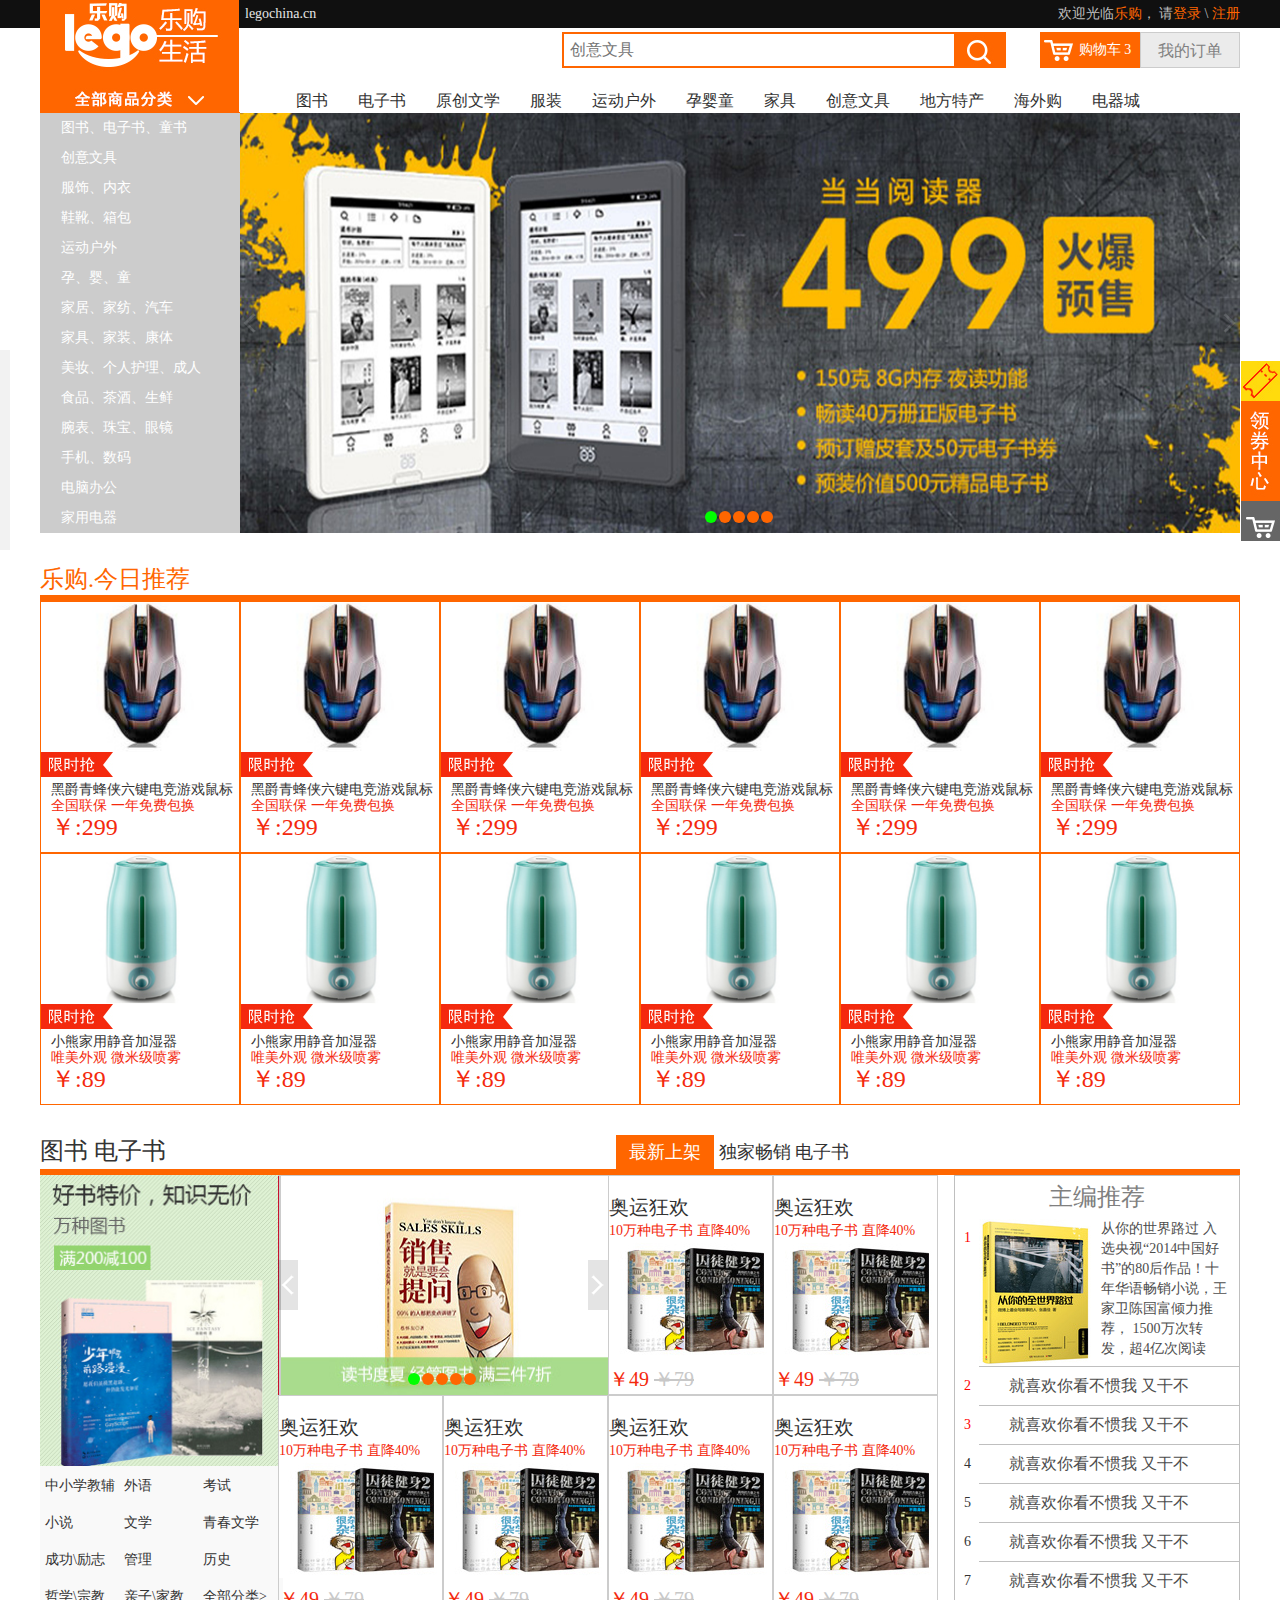
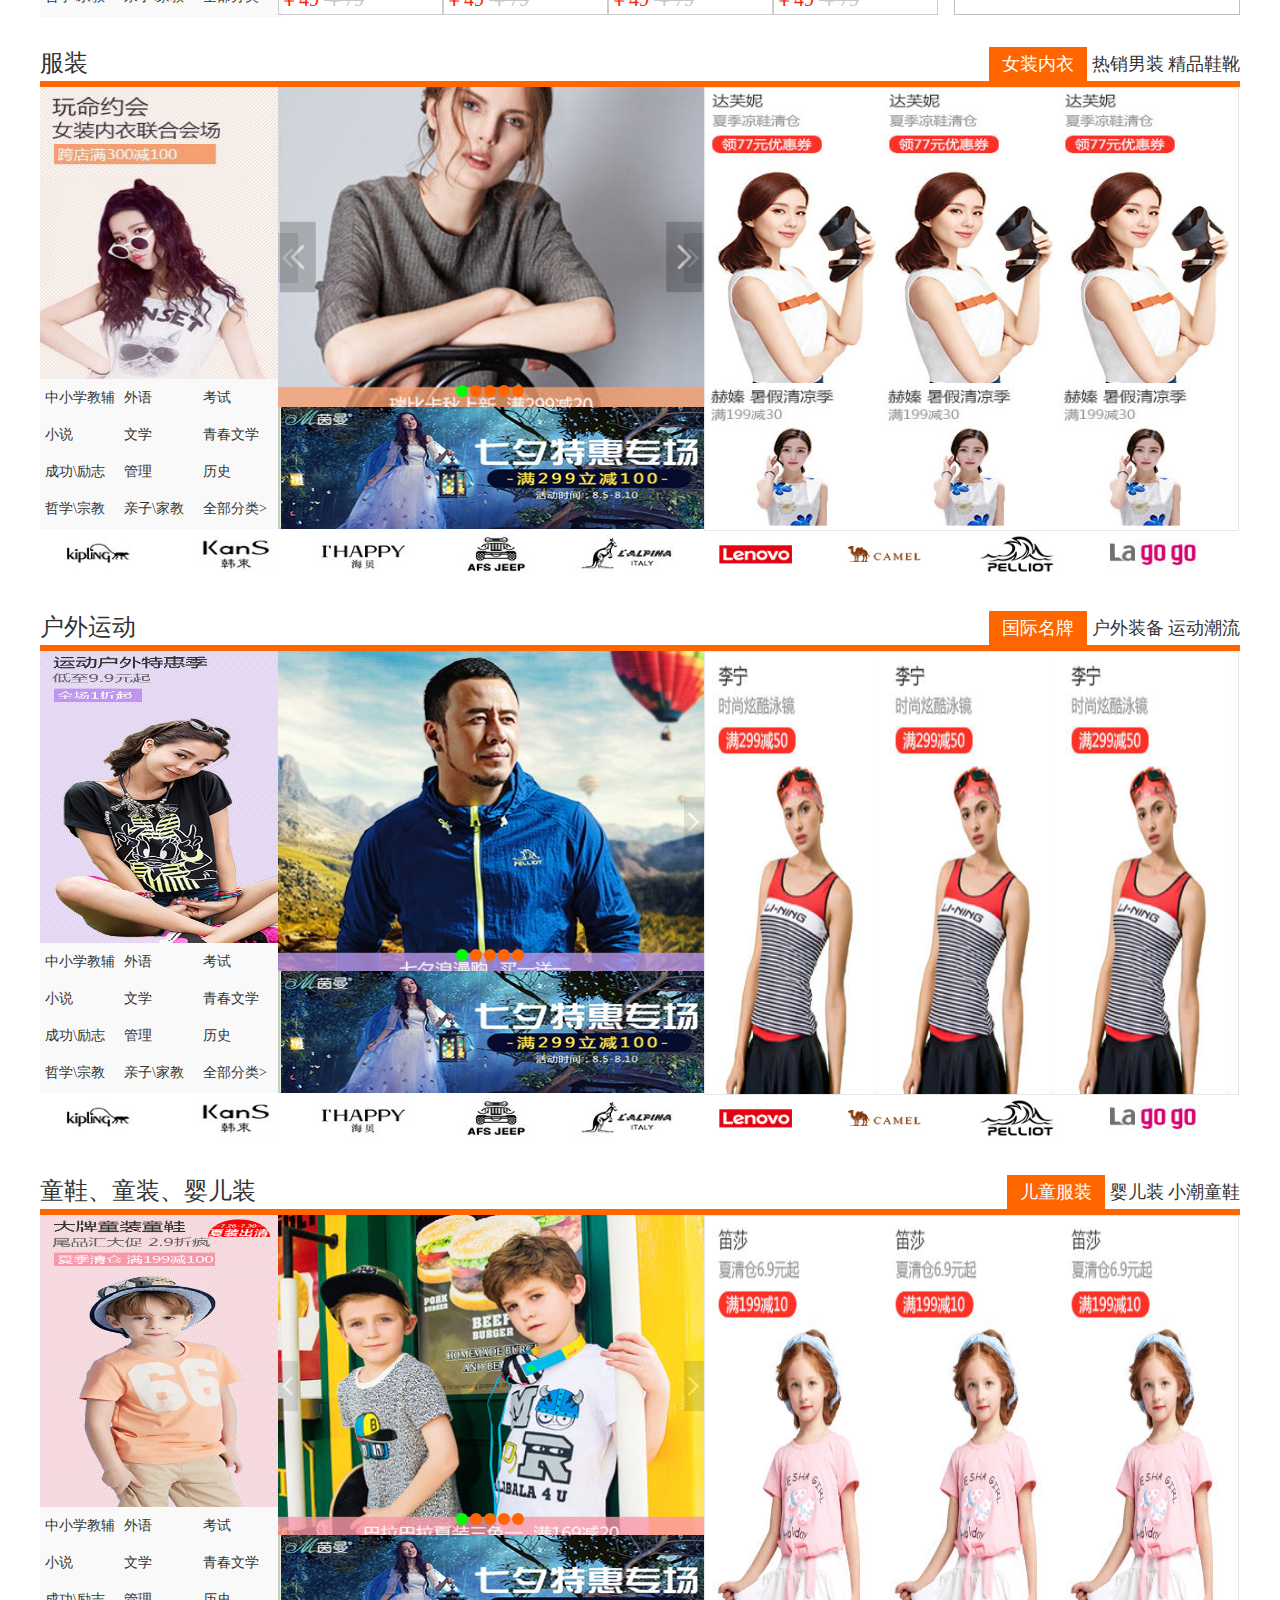
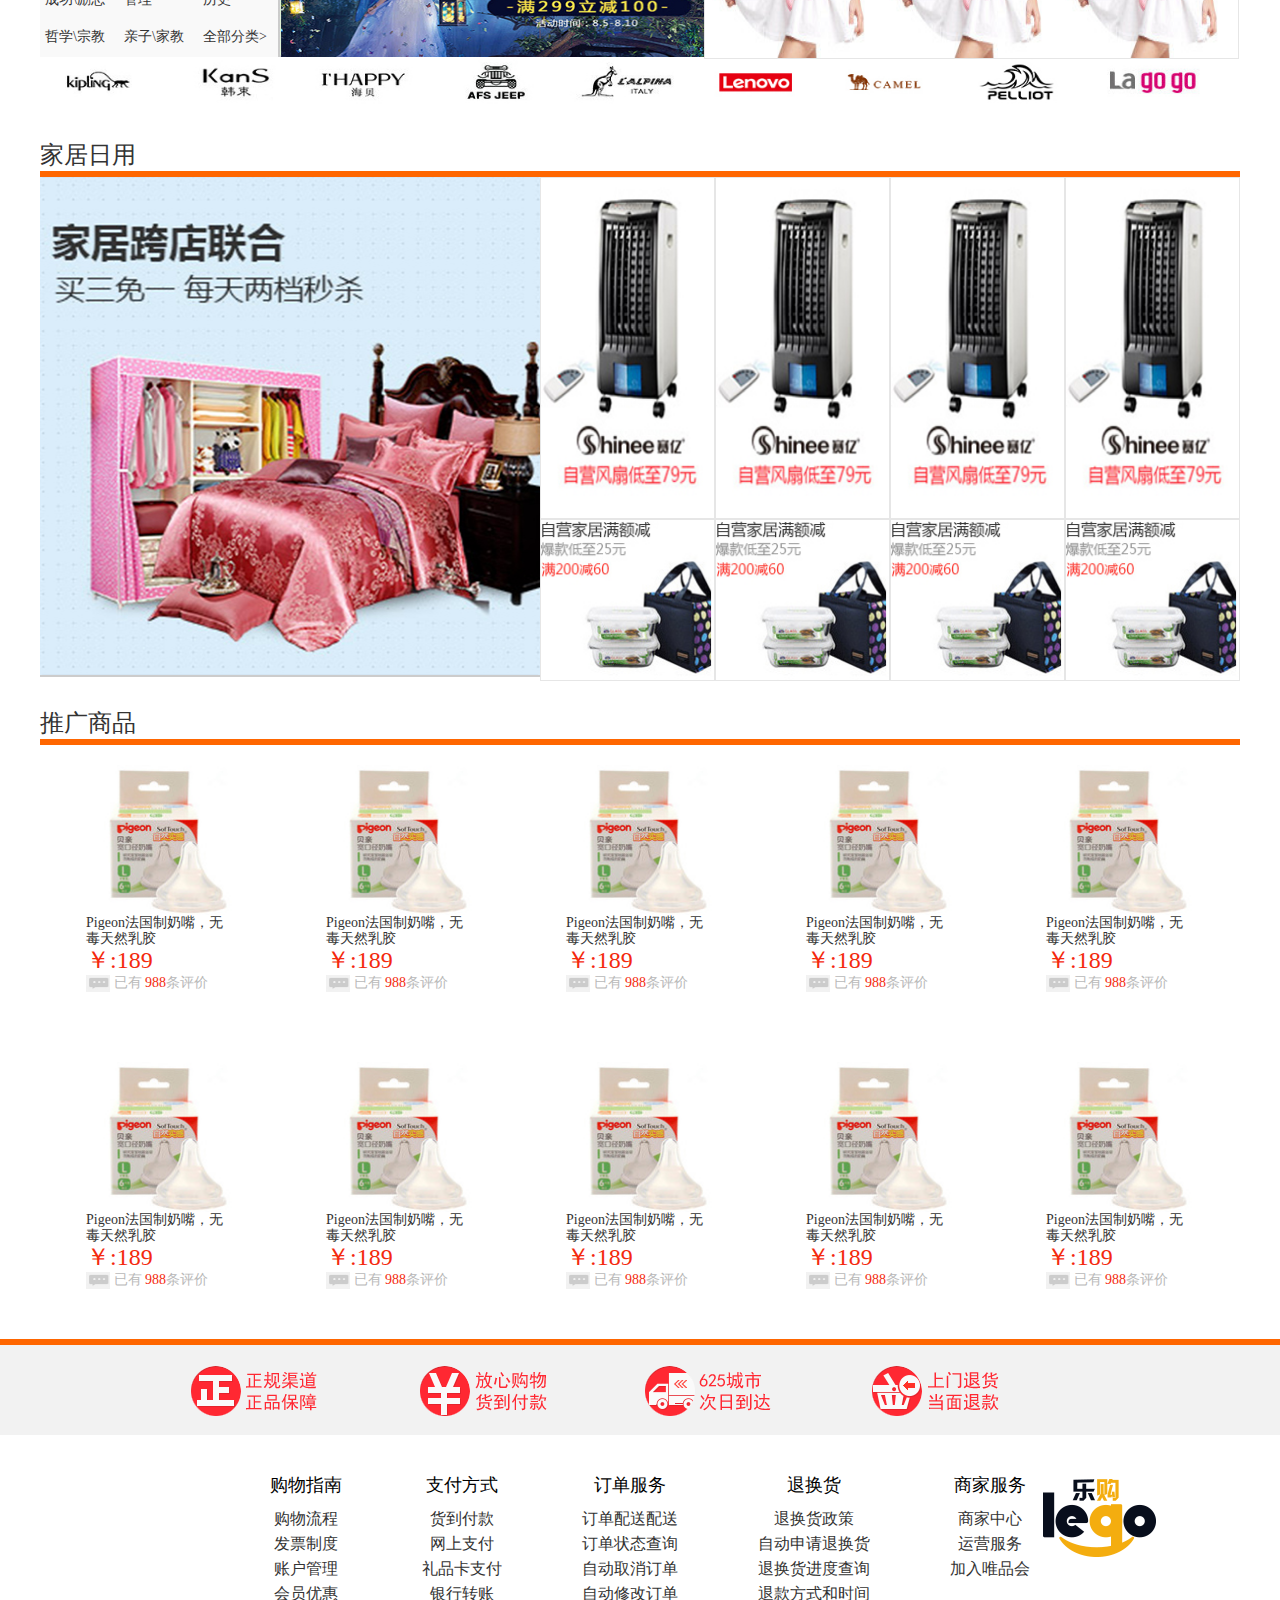
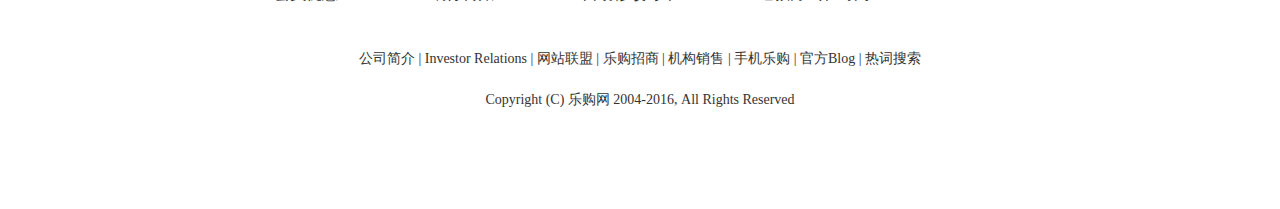
<file: trunk/index.html>
<!DOCTYPE html>
<html lang="en">
<head>
    <meta charset="UTF-8">
    <meta name="viewport" content="width=device-width, initial-scale=1.0">
    <meta http-equiv="X-UA-Compatible" content="ie=edge">
    <title>Document</title>
    <!-- 引入重置样式 -->
    <link rel="stylesheet" href="./css/normalize.css">
    <!-- 引入公用样式 -->
    <link rel="stylesheet" href="./css/global.css">
    <!-- 引入当前样式 -->
    <link rel="stylesheet" href="./css/index.css">
    <!-- 引入 banner插件css-->
    <link rel="stylesheet" href="./plugin/banner-lubbo/css/slider.css">

</head>
<body>
    <!-- 1.头部 -->
    <div id="header">

        <!-- 顶部 -->
        <div class="top bgc10 clearfix fs14">
            <div class="wrapper">
                <span class="lego ce6e ">legochina.cn</span> 

                <div class="fr cbfb">
                    欢迎光临<a href="#" class="cff6">乐购</a>，
                    请<a href="./login.html" class="cff6">登录</a> \
                    <a href="./register.html"  class="cff6">注册</a> 
                </div>

            </div>
        </div>

        <!-- 乐购logo -->
        <div class="wrapper">
            <img src="./images/logo.jpg" alt="" class="legoulogo">
        </div>

        <!-- 搜索框和购物车订单 -->
        <div class=" wrapper searchbox clearfix">

            <div class="carbox  clearfix fr">
                <!-- 购物车 -->
                <div class="car fl fs14 cfff ">
                <a href="./shopcar.html" class="cfff">购物车<span class="cfff"> 3</span></a> 
                </div>
                <!-- 订单 -->
                <div class="bgeb fs16 c808 fl order">我的订单</div>

            </div>
            <!-- 搜索框 -->
            <form action="#" class="formhbox fr ">
                <input type="text" placeholder="创意文具" class="txt fs16 cbfb">
                <input type="submit" class="btn" value="">
            </form>
            
        </div>

        <!-- 导航栏 -->
        <div class="nav wrapper clearfix">
        <ul class="fr">
            <li><a href="#">图书</a></li>
            <li><a href="#">电子书</a></li>
            <li><a href="#">原创文学</a></li>
            <li><a href="#">服装</a></li>
            <li><a href="#">运动户外</a></li>
            <li><a href="#">孕婴童</a></li>
            <li><a href="#">家具</a></li>
            <li><a href="#">创意文具</a></li>
            <li><a href="#">地方特产</a></li>
            <li><a href="#">海外购</a></li>
            <li><a href="#">电器城</a></li>
        </ul>
        </div>

    </div>
    
    <!-- 2.商品分类和banner -->
    <div id="banner" class="wrapper clearfix">
        <!-- 商品分类 -->
        <ul class="menulist fl">
            <li>
                <p>
                    <a href="#">图书、电子书、童书</a>
                </p>
                <div class="menu">
                        <h4>
                                <a href="#">图书馆>></a>
                                <a href="#">儿童书馆>></a>
                                <a href="#">电子书馆>></a>
                            </h4>
                            <!-- ul>(li>h2{文艺}+a{小说}+a{文学}+a{传记}+a{青春}+a{动漫}+a{艺术}+a{摄影}+a{明星})*8 -->
                            <ul>
                                <li>
                                    <h2>文艺</h2>
                                    <a href="#">小说</a>
                                    <a href="#">文学</a>
                                    <a href="#">传记</a>
                                    <a href="#">青春</a>
                                    <a href="#">动漫</a>
                                    <a href="#">艺术</a>
                                    <a href="#">摄影</a>
                                    <a href="#">明星</a>
                                </li>
    
                                <li>
                                    <h2>人文社科</h2>
                                    <a href="#">小说</a>
                                    <a href="#">文学</a>
                                    <a href="#">传记</a>
                                    <a href="#">青春</a>
                                    <a href="#">动漫</a>
                                    <a href="#">艺术</a>
                                    <a href="#">摄影</a>
                                    <a href="#">明星</a>
                                    <a href="#">历史</a>
                                    <a href="#">政治军事</a>
                                    <a href="#">文化</a>
                                    <a href="#">心理学</a>
                                    <a href="#">法律</a>
                                </li>
    
                                <li>
                                    <h2>管理</h2>
                                    <a href="#">小说</a>
                                    <a href="#">文学</a>
                                    <a href="#">传记</a>
                                    <a href="#">青春</a>
                                    <a href="#">动漫</a>
                                    <a href="#">艺术</a>
                                    <a href="#">摄影</a>
                                    <a href="#">明星</a>
                                    <a href="#">经济</a>
                                    <a href="#">投资理财</a>
                                    <a href="#">金融</a>
                                    <a href="#">互联网</a>
                                </li>
    
                                <li>
                                    <h2>励志</h2>
                                    <a href="#">小说</a>
                                    <a href="#">文学</a>
                                    <a href="#">传记</a>
                                    <a href="#">青春</a>
                                    <a href="#">动漫</a>
                                    <a href="#">艺术</a>
                                    <a href="#">摄影</a>
                                    <a href="#">明星</a>
                                    <a href="#">励志成功</a>
                                    <a href="#">职场</a>
                                    <a href="#">心灵修养</a>
                                </li>
    
                                <li>
                                    <h2>教育</h2>
                                    <a href="#">中小学教辅</a>
                                    <a href="#">考试</a>
                                    <a href="#">大中专教辅</a>
                                    <a href="#">外语</a>
                                    <a href="#">工具书</a>
                                    <a href="#">公务员</a>
                                    <a href="#">考研</a>
                                </li>
    
                                <li>
                                    <h2>科技</h2>
                                    <a href="#">科普读物</a>
                                    <a href="#">计算机\网络</a>
                                    <a href="#">医学</a>
                                    <a href="#">工业技术</a>
                                    <a href="#">建筑</a>
                                    <a href="#">自然科学</a>
                                </li>
    
                                <li>
                                    <h2>生活</h2>
                                    <a href="#">两性</a>
                                    <a href="#">孕期</a>
                                    <a href="#">育儿</a>
                                    <a href="#">保健</a>
                                    <a href="#">运动</a>
                                    <a href="#">休闲</a>
                                    <a href="#">旅游</a>
                                    <a href="#">美食</a>
                                    <a href="#">美妆</a>
                                    <a href="#">家居</a>
                                    <a href="#">生活</a>
                                    <a href="#">健身</a>
                                </li>
    
                                <li>
                                    <h2>刊\进口书</h2>
                                    <a href="#">英文进口书</a>
                                    <a href="#">杂志</a>
                                    <a href="#">港台进口书</a>
                                    <a href="#">进口艺术画册</a>
                                </li>
                            </ul>
                </div>
            </li>
            <li>
                <p> <a href="#">创意文具</a></p>
                <div class="menu">2菜单</div>

            </li>
            <li>
                <p><a href="#">服饰、内衣</a></p>
            </li>
            <li>
                <p><a href="#">鞋靴、箱包</a></p>
            </li>
            <li>
                <p><a href="#">运动户外</a></p>
            </li>
            <li>
                <p><a href="#">孕、婴、童</a></p>
            </li>
            <li>
                <p><a href="#">家居、家纺、汽车</a></p>
            </li>
            <li>
                <p><a href="#">家具、家装、康体</a></p>
            </li>
            <li>
                <p><a href="#">美妆、个人护理、成人</a></p>
            </li>
            <li>
                <p><a href="#">食品、茶酒、生鲜</a></p>
            </li>
            <li>
                <p><a href="#">腕表、珠宝、眼镜</a></p>
            </li>
            <li>
                <p><a href="#">手机、数码</a></p>
            </li>
            <li>
                <p><a href="#">电脑办公</a></p>
            </li>
            <li>
                <p><a href="#">家用电器</a></p>
            </li>

        </ul>

        <!-- banner -->
        <div class="banner fr">
            <div class="pptbox fl" id="slider">
                <ul class="innerwrapper">
                    <li>
                        <a href="#">
                            <img src="./plugin/banner-lubbo/imgs/banner1.jpg" />
                        </a>
                    </li>
                    <li>
                        <a href="#">
                            <img src="./plugin/banner-lubbo/imgs/banner2.jpg" />
                        </a>
                    </li>
                    <li>
                        <a href="#">
                            <img src="./plugin/banner-lubbo/imgs/banner3.jpg" />
                        </a>
                    </li>
                    <li>
                        <a href="#">
                            <img src="./plugin/banner-lubbo/imgs/banner4.jpg" />
                        </a>
                    </li>
                    <li>
                        <a href="#">
                            <img src="./plugin/banner-lubbo/imgs/banner5.jpg" />
                        </a>
                    </li>
                </ul>
                <ul class="controls">
                    <li class="current">1</li>
                    <li>2</li>
                    <li>3</li>
                    <li>4</li>
                    <li>5</li>
                </ul>
                <span class="btnleft"></span>
                <span class="btnright"></span>
            </div>
        </div>

    </div>

    <!-- 3. 内容商品-->
    <div class="contain wrapper">
        <ul class="clearfix">
            <!-- 乐购.今日推荐 -->
            <li class="recommend">
                <h2>乐购.今日推荐</h2>

                <ul class="clearfix">
                    <script>
                        for(let i=0;i<6;i++){
                            document.write(`
                                <li> 
                                    <a href="./conductdetails.html">
                                        <img src="./images/index06_05.jpg" alt="" class="mouse">
                                        <img src="./images/index05_18.jpg" alt="">
                                        <div>黑爵青蜂侠六键电竞游戏鼠标 </div>
                                        <span> 全国联保 一年免费包换</span>
                                        <p>￥:299</p>
                                    </a>
                                </li>                      
                            `)
                        }    
                    </script>
                </ul>

                <ul class="clearfix">
                    <script>
                        for(let i=0;i<6;i++){
                            document.write(`
                                <li>
                                    <a href="./conductdetails.html">
                                         <img src="./images/index06_11.jpg" alt="" class="mouse">
                                        <img src="./images/index05_18.jpg" alt="">
                                        <div>小熊家用静音加湿器 </div>
                                        <span> 唯美外观 微米级喷雾</span>
                                        <p>￥:89</p>
                                    </a>
                                </li>                
                            `)
                        }    
                    </script>
                </ul>
            </li>

            <!-- 电子书 -->
            <section class="ebook">
                <li class="ebook">
                   <h2 class="clearfix"> 
                       <div class="fl">图书 电子书 </div>
                       <div class="fl new"> 
                           <span class="spancur">最新上架</span> <span>独家畅销 </span>  <span>电子书</span>   
                       </div> 
                   </h2>
    
                   <div class="book clearfix">
                        <!-- 左边 -->
                        <div class="fl left">
                            <img src="./images/index7_07.jpg" alt="">
                            <ul class="clearfix">
                                <li><a href="./conductlist.html">中小学教辅</a></li>
                                <li><a href="./conductlist.html">外语</a></li>
                                <li><a href="./conductlist.html">考试</a></li>
                                <li><a href="./conductlist.html">小说</a></li>
                                <li><a href="./conductlist.html">文学</a></li>
                                <li><a href="./conductlist.html">青春文学</a></li>
                                <li><a href="./conductlist.html">成功\励志</a></li>
                                <li><a href="./conductlist.html">管理</a></li>
                                <li><a href="./conductlist.html">历史</a></li>
                                <li><a href="./conductlist.html">哲学\宗教</a></li>
                                <li><a href="./conductlist.html">亲子\家教</a></li>
                                <li><a href="./conductlist.html">全部分类></a></li>
                            </ul>
                        </div>
                        <!-- 中间 -->
                        <div class="fl middle clearfix">
                            <div class="lunbo fl">
    
                                <div class="pptbox fl" id="slider2">
                                        <ul class="innerwrapper">
                                            <li>
                                                <a href="#">
                                                    <img src="./images/ppt2_05.jpg">
                                                </a>
                                            </li>
                                            <li>
                                                <a href="#">
                                                    <img src="./plugin/banner-lubbo/imgs/banner2.jpg" />
                                                </a>
                                            </li>
                                            <li>
                                                <a href="#">
                                                    <img src="./plugin/banner-lubbo/imgs/banner3.jpg" />
                                                </a>
                                            </li>
                                            <li>
                                                <a href="#">
                                                    <img src="./plugin/banner-lubbo/imgs/banner4.jpg" />
                                                </a>
                                            </li>
                                            <li>
                                                <a href="#">
                                                    <img src="./plugin/banner-lubbo/imgs/banner5.jpg" />
                                                </a>
                                            </li>
                                        </ul>
                                        <ul class="controls">
                                            <li class="current">1</li>
                                            <li>2</li>
                                            <li>3</li>
                                            <li>4</li>
                                            <li>5</li>
                                        </ul>
                                        <span class="btnleft"></span>
                                        <span class="btnright"></span>
                                </div>
    
                            </div>
    
                            <ul class="clearfix fl">
                                <li>
                                    <a href="./conductdetails.html">
                                        <div>奥运狂欢</div>
                                        <p>10万种电子书 直降40%</p>
                                        <img src="./images/index09_05.jpg" alt="">
                                        <p class="p2">￥49  <span>￥79</span></p>
                                    </a>
                                </li>
    
                                <li>
                                    <a href="./conductdetails.html">
                                        <div>奥运狂欢</div>
                                        <p>10万种电子书 直降40%</p>
                                        <img src="./images/index09_05.jpg" alt="">
                                        <p class="p2">￥49  <span>￥79</span></p>
                                    </a>
                                </li>
                            </ul>

                            <ul class="ul2">
                                <script>
                                    for(let i=0;i<4;i++){
                                        document.write(`
                                            <li>
                                                <a href="./conductdetails.html">
                                                    <div>奥运狂欢</div>
                                                    <p>10万种电子书 直降40%</p>
                                                    <img src="./images/index09_05.jpg" alt="">
                                                    <p class="p2">￥49  <span>￥79</span></p>
                                                </a>
                                            </li>                                       
                                        `)
                                    }    
                                </script>
                            </ul>
                        </div>
                        <!-- 右边 -->
                        <div class="rightbook fr">
                                <h3 class="txtal fs24 c808 fwn mt10 mb10">主编推荐</h3>
                                <ul>
                                    <li>
                                         <a href="./conductdetails.html">
                                            <span class="cred">1</span>
                                            <p class="righttitle currt fs16 c4d4 ml30">就喜欢你看不惯我  又干不</p>
                                            <div class="rightbox currb clearfix">
                                                <img src="./images/index08_05.jpg" alt="" class="fl">
                                                <p class="fl c4d4">从你的世界路过
                                                        入选央视“2014中国好书”的80后作品！十年华语畅销小说，王家卫陈国富倾力推荐， 1500万次转发，超4亿次阅读</p>
                                            </div>
                                          </a>
                                    </li>
            
                                    <li>
                                        <a href="./conductdetails.html"></a>
                                            <span class="cred">2</span>
                                            <p class="righttitle  fs16 c4d4 ml30">就喜欢你看不惯我  又干不</p>
                                            <div class="rightbox  clearfix">
                                                <img src="./images/index08_05.jpg" alt="" class="fl">
                                                <p class="fl c4d4">从你的世界路过
                                                        入选央视“2014中国好书”的80后作品！十年华语畅销小说，王家卫陈国富倾力推荐， 1500万次转发，超4亿次阅读</p>
                                            </div>
                                        </a>
                                    </li>
            
                                    <li>
                                        <a href="./conductdetails.html">
                                            <span class="cred">3</span>
                                            <p class="righttitle  fs16 c4d4 ml30">就喜欢你看不惯我  又干不</p>
                                            <div class="rightbox clearfix">
                                                <img src="./images/index08_05.jpg" alt="" class="fl">
                                                <p class="fl c4d4">从你的世界路过
                                                        入选央视“2014中国好书”的80后作品！十年华语畅销小说，王家卫陈国富倾力推荐， 1500万次转发，超4亿次阅读</p>
                                            </div>
                                        </a>
                                    </li>
                                    <li>
                                        <span>4</span>
                                        <p class="righttitle  fs16 c4d4 ml30">就喜欢你看不惯我  又干不</p>
                                        <div class="rightbox clearfix">
                                            <img src="./images/index08_05.jpg" alt="" class="fl">
                                            <p class="fl c4d4">从你的世界路过
                                                    入选央视“2014中国好书”的80后作品！十年华语畅销小说，王家卫陈国富倾力推荐， 1500万次转发，超4亿次阅读</p>
                                        </div>
                                    </li>
                
                                    <li>
                                        <span>5</span>
                                        <p class="righttitle  fs16 c4d4 ml30">就喜欢你看不惯我  又干不</p>
                                        <div class="rightbox clearfix">
                                            <img src="./images/index08_05.jpg" alt="" class="fl">
                                            <p class="fl c4d4">从你的世界路过
                                                    入选央视“2014中国好书”的80后作品！十年华语畅销小说，王家卫陈国富倾力推荐， 1500万次转发，超4亿次阅读</p>
                                        </div>
                                    </li>
            
                                    <li>
                                        <span>6</span>
                                        <p class="righttitle  fs16 c4d4 ml30">就喜欢你看不惯我  又干不</p>
                                        <div class="rightbox clearfix">
                                            <img src="./images/index08_05.jpg" alt="" class="fl">
                                            <p class="fl c4d4">从你的世界路过
                                                    入选央视“2014中国好书”的80后作品！十年华语畅销小说，王家卫陈国富倾力推荐， 1500万次转发，超4亿次阅读</p>
                                        </div>
                                    </li>
            
                                    <li>
                                        <span>7</span>
                                        <p class="righttitle  fs16 c4d4 ml30">就喜欢你看不惯我  又干不</p>
                                        <div class="rightbox clearfix">
                                            <img src="./images/index08_05.jpg" alt="" class="fl">
                                            <p class="fl c4d4">从你的世界路过
                                                    入选央视“2014中国好书”的80后作品！十年华语畅销小说，王家卫陈国富倾力推荐， 1500万次转发，超4亿次阅读</p>
                                        </div>
                                    </li>
            
                                </ul>
                        </div>
                    </div>
    

                </li>
            </section>

            <!-- 服装 -->
            <section class="cloth">
                <li class="cloth">
                    <h2 class="clearfix"> 
                        <div class="fl">服装 </div>
                        <div class="fr new"> 
                            <span class="spancur">女装内衣</span> <span>热销男装</span>   <span>精品鞋靴</span> 
                        </div> 
                    </h2>
    
                    <div class="section clearfix">
                          <!-- 左边 -->  
                          <div class="fl left">
                                <img src="./images/index7_17.jpg" alt="">
                                <ul class="clearfix">
                                    <li><a href="#">中小学教辅</a></li>
                                    <li><a href="#">外语</a></li>
                                    <li><a href="#">考试</a></li>
                                    <li><a href="#">小说</a></li>
                                    <li><a href="#">文学</a></li>
                                    <li><a href="#">青春文学</a></li>
                                    <li><a href="#">成功\励志</a></li>
                                    <li><a href="#">管理</a></li>
                                    <li><a href="#">历史</a></li>
                                    <li><a href="#">哲学\宗教</a></li>
                                    <li><a href="#">亲子\家教</a></li>
                                    <li><a href="#">全部分类></a></li>
                                </ul>
                          </div>
                          <!-- 中间 -->
                          <div class="middle fl">
                              <!-- 轮播 -->
                              <div class="lunbo">
                                    <div class="pptbox fl" id="slider3">
                                            <ul class="innerwrapper">
                                                <li>
                                                    <a href="#">
                                                        <img src="./images/index10_05.jpg">
                                                    </a>
                                                </li>
                                                <li>
                                                    <a href="#">
                                                        <img src="./plugin/banner-lubbo/imgs/banner2.jpg" />
                                                    </a>
                                                </li>
                                                <li>
                                                    <a href="#">
                                                        <img src="./plugin/banner-lubbo/imgs/banner3.jpg" />
                                                    </a>
                                                </li>
                                                <li>
                                                    <a href="#">
                                                        <img src="./plugin/banner-lubbo/imgs/banner4.jpg" />
                                                    </a>
                                                </li>
                                                <li>
                                                    <a href="#">
                                                        <img src="./plugin/banner-lubbo/imgs/banner5.jpg" />
                                                    </a>
                                                </li>
                                            </ul>
                                            <ul class="controls">
                                                <li class="current">1</li>
                                                <li>2</li>
                                                <li>3</li>
                                                <li>4</li>
                                                <li>5</li>
                                            </ul>
                                            <span class="btnleft"></span>
                                            <span class="btnright"></span>
                                    </div>
    
                              </div>
    
                              <img src="./images/index11_08.jpg" alt="">
                          </div>
                          <!-- 右边 -->
                          <div class="right fl">
                              <img src="./images/index12_05.jpg" alt="">
                              <img src="./images/index12_05.jpg" alt="">
                              <img src="./images/index12_05.jpg" alt="">
                          </div>
    
                    </div>
    
                    <!-- 底部 -->
                    <div class="bottom">
                        <img src="./images/index15_13.jpg" alt="">
                        <img src="./images/index15_14.jpg" alt="">
                        <img src="./images/logo13_11.jpg" alt="">
                        <img src="./images/logo13_12.jpg" alt="">
                        <img src="./images/logo13_13.jpg" alt="">
                        <img src="./images/logo13_14.jpg" alt="">
                        <img src="./images/logo13_15.jpg" alt="">
                        <img src="./images/logo13_16.jpg" alt="">
                        <img src="./images/logo13_17.jpg" alt="">
                    </div>
                </li>
            </section>

            <!-- 户外运动 -->
            <section class="sport">
               <li class="cloth">
                    <h2 class="clearfix"> 
                            <div class="fl">户外运动 </div>
                            <div class="fr new"> 
                                <span class="spancur">国际名牌</span>  <span>户外装备</span>  <span>运动潮流</span> 
                            </div> 
                        </h2>
        
                        <div class="section clearfix">
                              <!-- 左边 -->  
                              <div class="fl left">
                                    <img src="./images/baby.jpg" alt="">
                                    <ul class="clearfix">
                                        <li><a href="#">中小学教辅</a></li>
                                        <li><a href="#">外语</a></li>
                                        <li><a href="#">考试</a></li>
                                        <li><a href="#">小说</a></li>
                                        <li><a href="#">文学</a></li>
                                        <li><a href="#">青春文学</a></li>
                                        <li><a href="#">成功\励志</a></li>
                                        <li><a href="#">管理</a></li>
                                        <li><a href="#">历史</a></li>
                                        <li><a href="#">哲学\宗教</a></li>
                                        <li><a href="#">亲子\家教</a></li>
                                        <li><a href="#">全部分类></a></li>
                                    </ul>
                              </div>
                              <!-- 中间 -->
                              <div class="middle fl">
                                  <!-- 轮播 -->
                                  <div class="lunbo">
                                        <div class="pptbox fl" id="slider4">
                                                <ul class="innerwrapper">
                                                    <li>
                                                        <a href="#">
                                                            <img src="./images/lun.jpg">
                                                        </a>
                                                    </li>
                                                    <li>
                                                        <a href="#">
                                                            <img src="./plugin/banner-lubbo/imgs/banner2.jpg" />
                                                        </a>
                                                    </li>
                                                    <li>
                                                        <a href="#">
                                                            <img src="./plugin/banner-lubbo/imgs/banner3.jpg" />
                                                        </a>
                                                    </li>
                                                    <li>
                                                        <a href="#">
                                                            <img src="./plugin/banner-lubbo/imgs/banner4.jpg" />
                                                        </a>
                                                    </li>
                                                    <li>
                                                        <a href="#">
                                                            <img src="./plugin/banner-lubbo/imgs/banner5.jpg" />
                                                        </a>
                                                    </li>
                                                </ul>
                                                <ul class="controls">
                                                    <li class="current">1</li>
                                                    <li>2</li>
                                                    <li>3</li>
                                                    <li>4</li>
                                                    <li>5</li>
                                                </ul>
                                                <span class="btnleft"></span>
                                                <span class="btnright"></span>
                                        </div>
        
                                  </div>

                                  <img src="./images/index11_08.jpg" alt="">
                              </div>
                              <!-- 右边 -->
                              <div class="right fl">
                                  <img src="./images/nv.jpg" alt="">
                                  <img src="./images/nv.jpg" alt="">
                                  <img src="./images/nv.jpg" alt="">
                              </div>
        
                        </div>
        
                        <!-- 底部 -->
                        <div class="bottom">
                            <img src="./images/index15_13.jpg" alt="">
                            <img src="./images/index15_14.jpg" alt="">
                            <img src="./images/logo13_11.jpg" alt="">
                            <img src="./images/logo13_12.jpg" alt="">
                            <img src="./images/logo13_13.jpg" alt="">
                            <img src="./images/logo13_14.jpg" alt="">
                            <img src="./images/logo13_15.jpg" alt="">
                            <img src="./images/logo13_16.jpg" alt="">
                            <img src="./images/logo13_17.jpg" alt="">
                        </div>
               </li>  
            </section>

            <!-- 童鞋、童装、婴儿装 -->
            <section class="child-cloth">
                <li class="cloth">
                        <h2 class="clearfix"> 
                                <div class="fl">童鞋、童装、婴儿装  </div>
                                <div class="fr new"> 
                                    <span class="spancur">儿童服装</span>  <span> 婴儿装</span>  <span>小潮童鞋</span> 
                                </div> 
                            </h2>
            
                            <div class="section clearfix">
                                  <!-- 左边 -->  
                                  <div class="fl left">
                                        <img src="./images/boy.jpg" alt="">
                                        <ul class="clearfix">
                                            <li><a href="#">中小学教辅</a></li>
                                            <li><a href="#">外语</a></li>
                                            <li><a href="#">考试</a></li>
                                            <li><a href="#">小说</a></li>
                                            <li><a href="#">文学</a></li>
                                            <li><a href="#">青春文学</a></li>
                                            <li><a href="#">成功\励志</a></li>
                                            <li><a href="#">管理</a></li>
                                            <li><a href="#">历史</a></li>
                                            <li><a href="#">哲学\宗教</a></li>
                                            <li><a href="#">亲子\家教</a></li>
                                            <li><a href="#">全部分类></a></li>
                                        </ul>
                                  </div>
                                  <!-- 中间 -->
                                  <div class="middle fl">
                                      <!-- 轮播 -->
                                      <div class="lunbo">
                                            <div class="pptbox fl" id="slider5">
                                                    <ul class="innerwrapper">
                                                        <li>
                                                            <a href="#">
                                                                <img src="./images/boys.jpg">
                                                            </a>
                                                        </li>
                                                        <li>
                                                            <a href="#">
                                                                <img src="./plugin/banner-lubbo/imgs/banner2.jpg" />
                                                            </a>
                                                        </li>
                                                        <li>
                                                            <a href="#">
                                                                <img src="./plugin/banner-lubbo/imgs/banner3.jpg" />
                                                            </a>
                                                        </li>
                                                        <li>
                                                            <a href="#">
                                                                <img src="./plugin/banner-lubbo/imgs/banner4.jpg" />
                                                            </a>
                                                        </li>
                                                        <li>
                                                            <a href="#">
                                                                <img src="./plugin/banner-lubbo/imgs/banner5.jpg" />
                                                            </a>
                                                        </li>
                                                    </ul>
                                                    <ul class="controls">
                                                        <li class="current">1</li>
                                                        <li>2</li>
                                                        <li>3</li>
                                                        <li>4</li>
                                                        <li>5</li>
                                                    </ul>
                                                    <span class="btnleft"></span>
                                                    <span class="btnright"></span>
                                            </div>
            
                                      </div>
    
                                      <img src="./images/index11_08.jpg" alt="">
                                  </div>
                                  <!-- 右边 -->
                                  <div class="right fl">
                                      <img src="./images/gilr.jpg" alt="">
                                      <img src="./images/gilr.jpg" alt="">
                                      <img src="./images/gilr.jpg" alt="">
                                  </div>
            
                            </div>
            
                            <!-- 底部 -->
                            <div class="bottom">
                                <img src="./images/index15_13.jpg" alt="">
                                <img src="./images/index15_14.jpg" alt="">
                                <img src="./images/logo13_11.jpg" alt="">
                                <img src="./images/logo13_12.jpg" alt="">
                                <img src="./images/logo13_13.jpg" alt="">
                                <img src="./images/logo13_14.jpg" alt="">
                                <img src="./images/logo13_15.jpg" alt="">
                                <img src="./images/logo13_16.jpg" alt="">
                                <img src="./images/logo13_17.jpg" alt="">
                            </div>
                </li>             
            </section>


            <!-- 家居日用 -->
            <section class="house">
                <li class="house">
                    <h2>家居日用</h2>
                    <div class="clearfix">
                        <div class="bed fl">
                            <img src="./images/index21_05.jpg" alt="">
                        </div>
                        <div class="bag fl">
                            <ul class="clearfix">
                                <li><img src="./images/index22_05.jpg" alt=""></li>
                                <li><img src="./images/index22_05.jpg" alt=""></li>
                                <li><img src="./images/index22_05.jpg" alt=""></li>
                                <li><img src="./images/index22_05.jpg" alt=""></li>
                            </ul>
    
                            <ul class="ul2 clearfix">
                                <li><img src="./images/index23_08.jpg" alt=""></li>
                                <li><img src="./images/index23_08.jpg" alt=""></li>
                                <li><img src="./images/index23_08.jpg" alt=""></li>
                                <li><img src="./images/index23_08.jpg" alt=""></li>
                            </ul>
                        </div>
                    </div>
                </li>
            </section>

            <!-- 推广商品 -->
            <li class="spread">
                 <h2>推广商品</h2>
                 <ul class="clearfix comul">
                        <script>
                            for(let i=0;i<10;i++){
                                document.write(`
                                <li>
                                     <a href="./conductdetails.html">
                                        <img src="./images/index25_12.jpg" alt="" class="nai">
                                        <div>Pigeon法国制奶嘴，无  <br> 毒天然乳胶</div>
                                        <span class="span1">￥:189</span>
                                        <p class="cb9"> 
                                            <img src="./images/index27_14.jpg" alt=""> 已有
                                            <span>988</span>条评价 
                                        </p>
                                     </a>
                                </li>
            
                                `)
                            }    
                        </script>
                 </ul>
            </li>

        </ul>
        
    </div>

    <!-- 4.楼层 -->
    <div id="floor">
         <ul >
             <li  class="bg1"  bgc1="#93d46f">图书</li>
             <li  class="bg2"  bgc1="#f65727">服装</li>
             <li  class="bg3"  bgc1="#bb9dee">运动</li>
             <li  class="bg4"  bgc1="#ff7394">童装</li>
             <li  class="bg5"  bgc1="#c2ec51">家居</li>
         </ul>
     </div>
    <!-- 5.领劵中心 -->
    <div id="center">
        <span class="qrcode-a"></span>
        <span class="qrcode-b"></span>
        <span class="qrcode-c"></span>
        <span class="qrcode-d"></span>
    </div> 
    
    <!-- 6.顶部搜索框 -->
    <div id="topsearch">
        <div class="wrapper searchbox ">

        </div>
    </div>

    <!-- 7.页脚 -->
    <div id="footer">
        <div class="service">
            <img src="./images/222_11.png" alt="">
            <img src="./images/222_13(1).png" alt="">
            <img src="./images/222_15.png" alt="">
            <img src="./images/222_17.png" alt="">
        </div>

        <div class="copyright">
            <ul class="clearfix">
                <li>
                    <h2>购物指南</h2>
                    <ul>
                        <li><a href="#">购物流程</a></li>
                        <li><a href="#">发票制度</a></li>
                        <li><a href="#">账户管理</a></li>
                        <li><a href="#">会员优惠</a></li>
                    </ul>
                </li>

                <li>
                    <h2>支付方式</h2>
                    <ul>
                        <li><a href="#">货到付款</a></li>
                        <li><a href="#">网上支付</a></li>
                        <li><a href="#">礼品卡支付</a></li>
                        <li><a href="#">银行转账</a></li>
                    </ul>                    
                </li>

                <li>
                    <h2>订单服务</h2>
                    <ul>
                        <li><a href="#">订单配送配送</a></li>
                        <li><a href="#">订单状态查询</a></li>
                        <li><a href="#">自动取消订单</a></li>
                        <li><a href="#">自动修改订单</a></li>
                    </ul>
                </li>

                <li>
                    <h2>退换货</h2>
                    <ul>
                        <li><a href="#">退换货政策</a></li>
                        <li><a href="#">自动申请退换货</a></li>
                        <li><a href="#">退换货进度查询</a></li>
                        <li><a href="#">退款方式和时间</a></li>
                    </ul>
                </li>

                <li>
                    <h2>商家服务</h2>
                    <ul>
                        <li><a href="#">商家中心</a></li>
                        <li><a href="#">运营服务</a></li>
                        <li><a href="#">加入唯品会</a></li>
                    </ul>
                </li>

            </ul>

            <img src="./images/logo_00.png" alt="" class="logo">  
            <div class="info">
                    公司简介  |  Investor Relations  |  网站联盟  |  乐购招商  |  机构销售  |  手机乐购  |  官方Blog   |  热词搜索
            </div>

            <div class="bottom">
                    Copyright (C) 乐购网 2004-2016, All Rights Reserved
            </div>
        </div>
    </div>
    
    <!-- 8.回到顶部 -->
    <div id="topback">

    </div>

    <!-- 引入jquery -->
    <script src="./lib/jquery.js"></script>
    <!-- 引入banner的插件 -->
    <script src="./plugin/banner-lubbo/lib/jquery.slidebox.js"></script>
    <!-- 引入当前页面的js -->
    <script src="./js/index.js"></script>
</body>
</html>
</file>
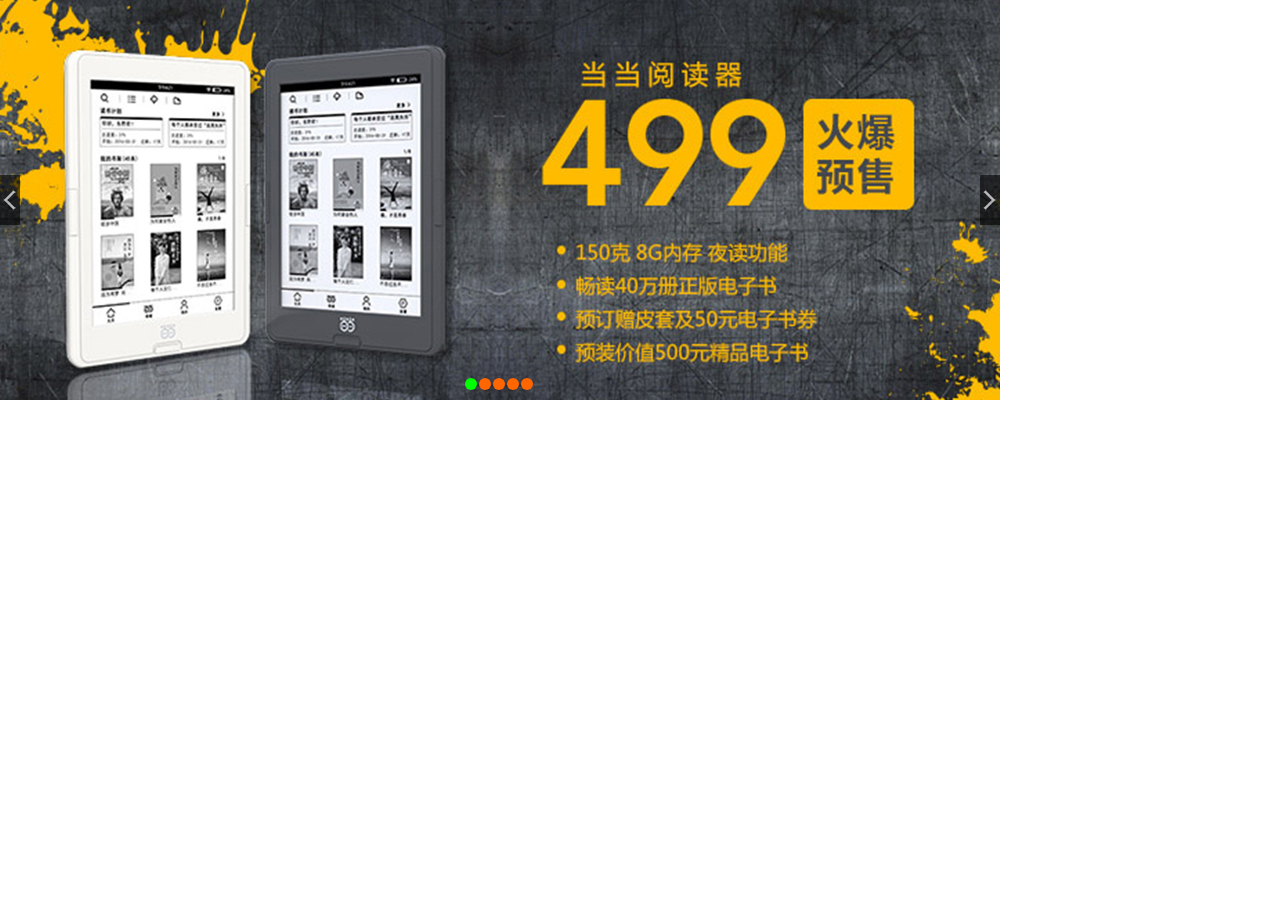
<file: trunk/plugin/banner-lubbo/index.html>
<!DOCTYPE html>
<html lang="en">
<head>
    <meta charset="UTF-8">
    <meta name="viewport" content="width=device-width, initial-scale=1.0">
    <meta http-equiv="X-UA-Compatible" content="ie=edge">
    <title>轮播图</title>


    <!-- 1. 引入插件样式 -->
    <link rel="stylesheet" href="./css/slider.css">

   <!-- 1. 引入jQuery -->
    <script src="./lib/jquery.min.js"></script>

    <!-- 2. 引入轮播插件 -->
    <script src="./lib/jquery.slidebox.js"></script>

    <!-- 4. 引入当前页面js文件 -->
    <script src="./js/index.js"></script>
</head>
<body style="margin-bottom: 200px;">

   

    

        <div class="pptbox fl" id="slider">
            <ul class="innerwrapper">
                <li>
                    <a href="#">
                        <img src="./imgs/banner1.jpg" />
                    </a>
                </li>
                <li>
                    <a href="#">
                        <img src="./imgs/banner2.jpg" />
                    </a>
                </li>
                <li>
                    <a href="#">
                        <img src="./imgs/banner3.jpg" />
                    </a>
                </li>
                <li>
                    <a href="#">
                        <img src="./imgs/banner4.jpg" />
                    </a>
                </li>
                <li>
                    <a href="#">
                        <img src="./imgs/banner5.jpg" />
                    </a>
                </li>
            </ul>
            <ul class="controls">
                <li class="current">1</li>
                <li>2</li>
                <li>3</li>
                <li>4</li>
                <li>5</li>
            </ul>
            <span class="btnleft"></span>
            <span class="btnright"></span>
        </div>




</body>
</html>
</file>
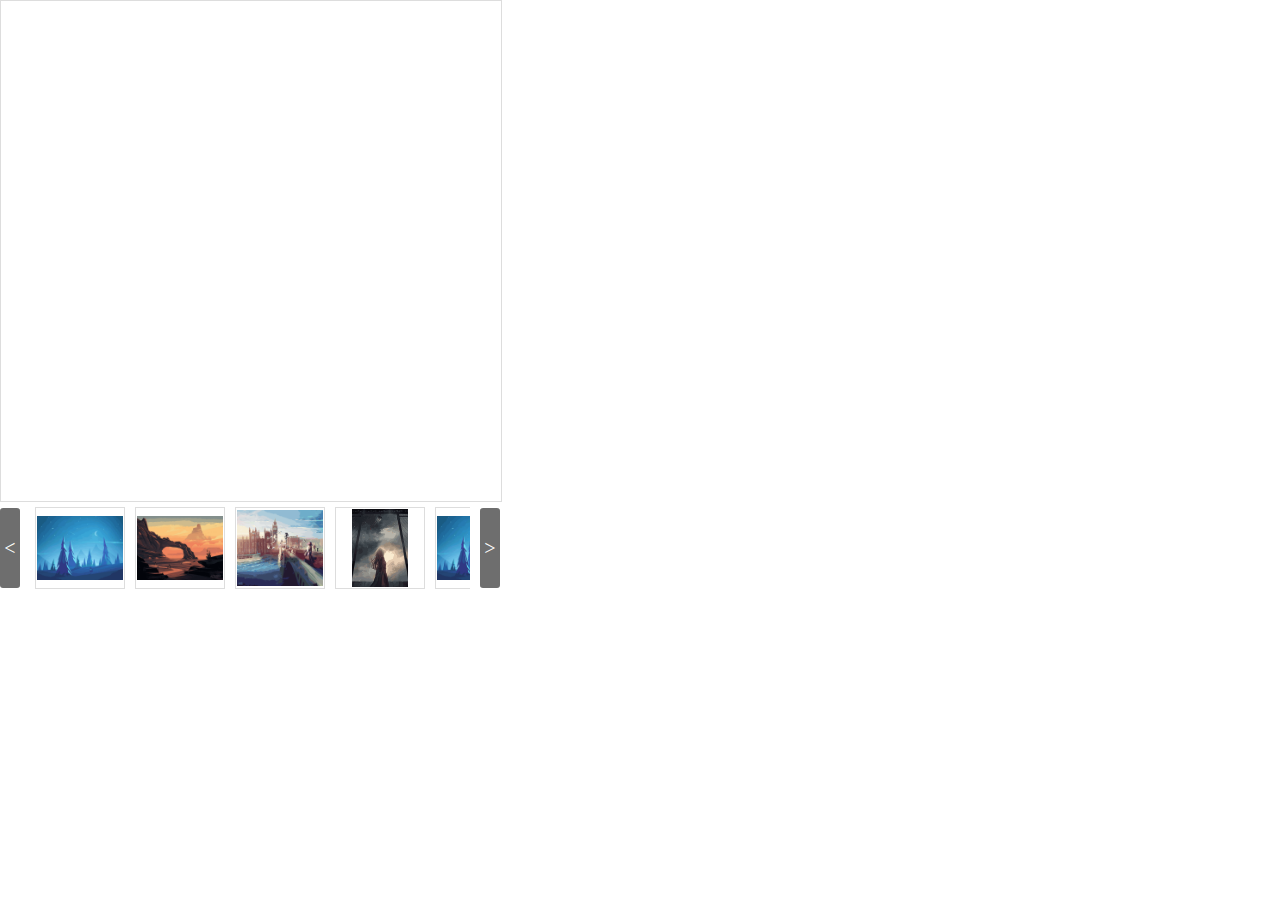
<file: trunk/plugin/magnifier/index.html>
<!DOCTYPE html>
<html>

<head>
    <meta charset="utf-8">
    <link rel="stylesheet" type="text/css" href="css/magnifier.css">
    <title>放大镜效果</title>
</head>

<body>
    <div class="magnifier" id="magnifier1">
        <div class="magnifier-container">
            <div class="images-cover"></div>

            <div class="move-view"></div>

        </div>
        <div class="magnifier-assembly">
            <div class="magnifier-btn">
                <span class="magnifier-btn-left">&lt;</span>
                <span class="magnifier-btn-right">&gt;</span>
            </div>

            <div class="magnifier-line">
                <ul class="clearfix animation03">
                    <li>
                        <div class="small-img">
                            <img src="images/1.png" />
                        </div>
                    </li>
                    <li>
                        <div class="small-img">
                            <img src="images/2.png" />
                        </div>
                    </li>
                    <li>
                        <div class="small-img">
                            <img src="images/3.png" />
                        </div>
                    </li>
                    <li>
                        <div class="small-img">
                            <img src="images/4.png" />
                        </div>
                    </li>
                    <li>
                        <div class="small-img">
                            <img src="images/1.png" />
                        </div>
                    </li>
                </ul>
            </div>

        </div>
        <div class="magnifier-view"></div>

    </div>
</body>
<script src="https://www.jq22.com/jquery/jquery-1.10.2.js"></script>
<script type="text/javascript" src="js/magnifier.js"></script>
<script type="text/javascript">
    $(function () {

        var magnifierConfig = {
            magnifier: "#magnifier1",//最外层的大容器
            width: 500,//承载容器宽
            height: 500,//承载容器高
            moveWidth: null,//如果设置了移动盒子的宽度，则不计算缩放比例
            zoom: 5//缩放比例
        };

        var _magnifier = magnifier(magnifierConfig);

        /*magnifier的内置函数调用*/
        /*
            //设置magnifier函数的index属性
            _magnifier.setIndex(1);
    
            //重新载入主图,根据magnifier函数的index属性
            _magnifier.eqImg();
        */
    });
</script>

</html>
</file>
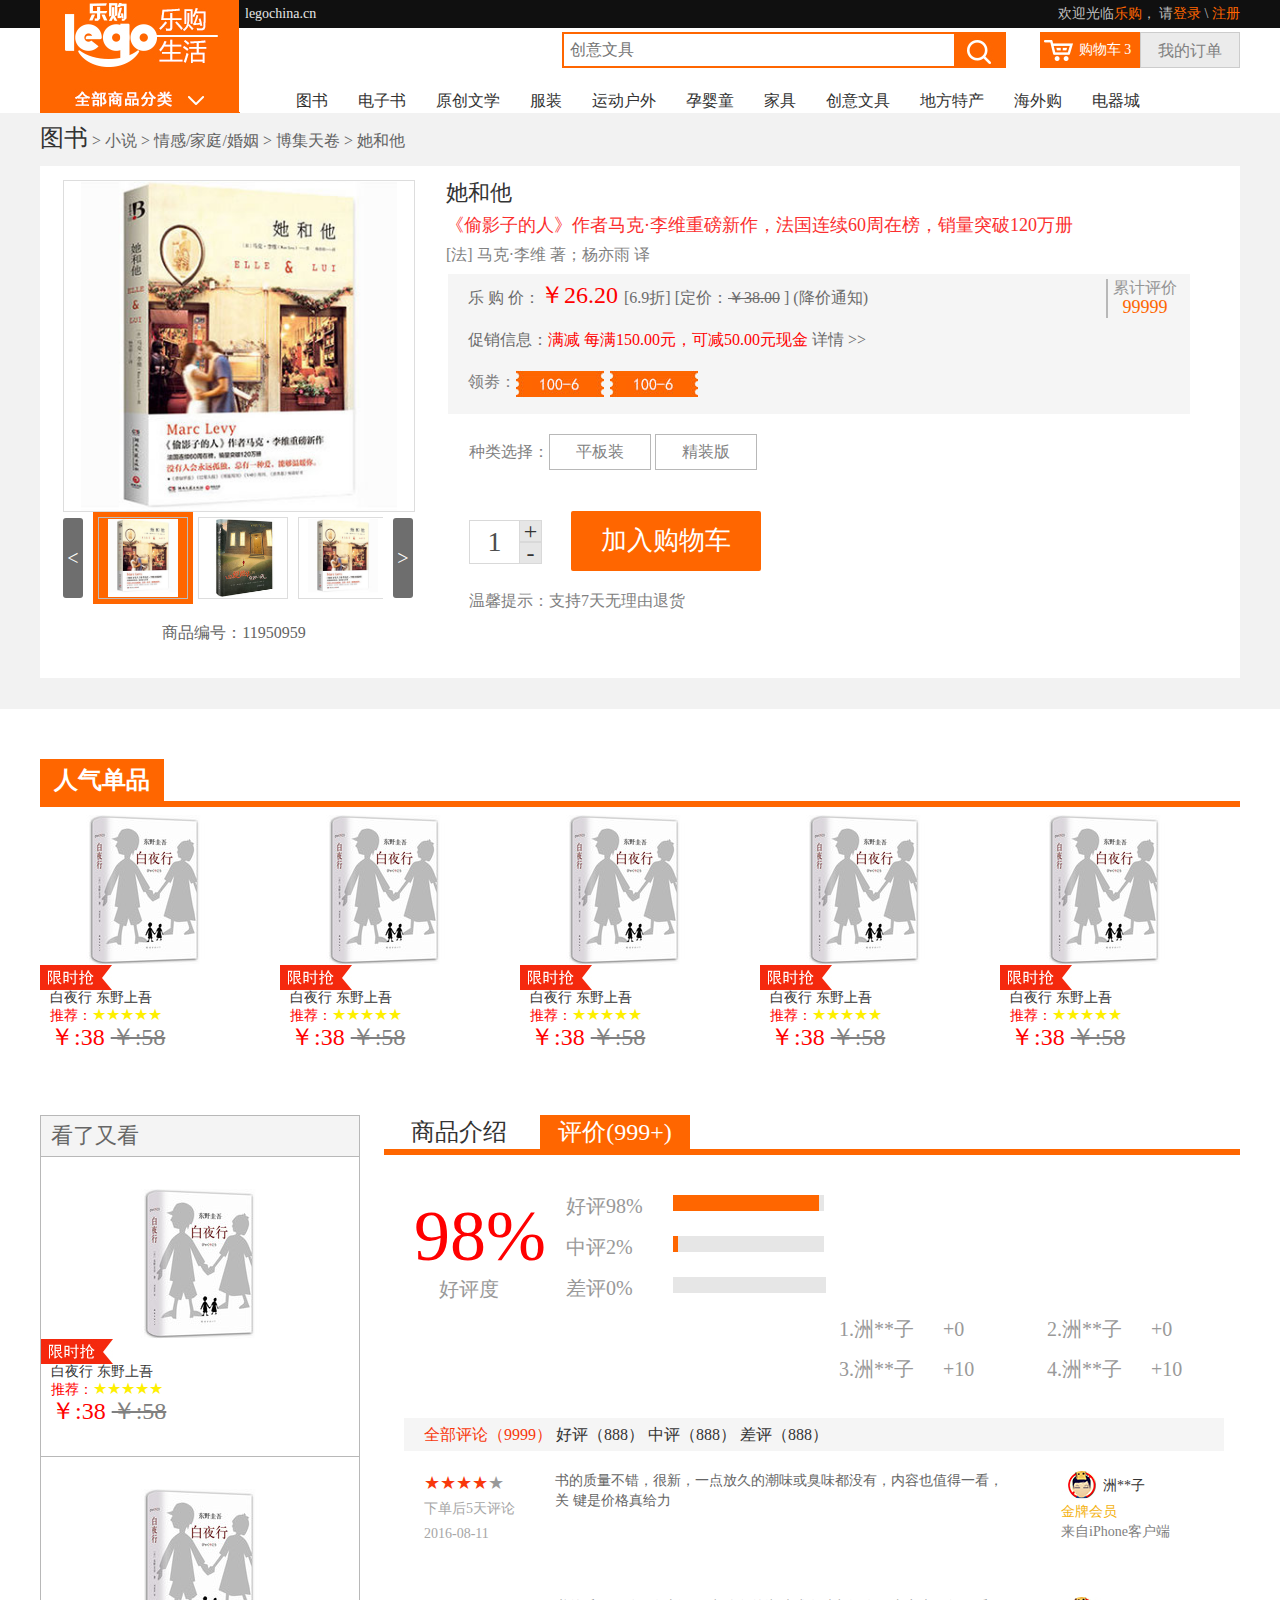
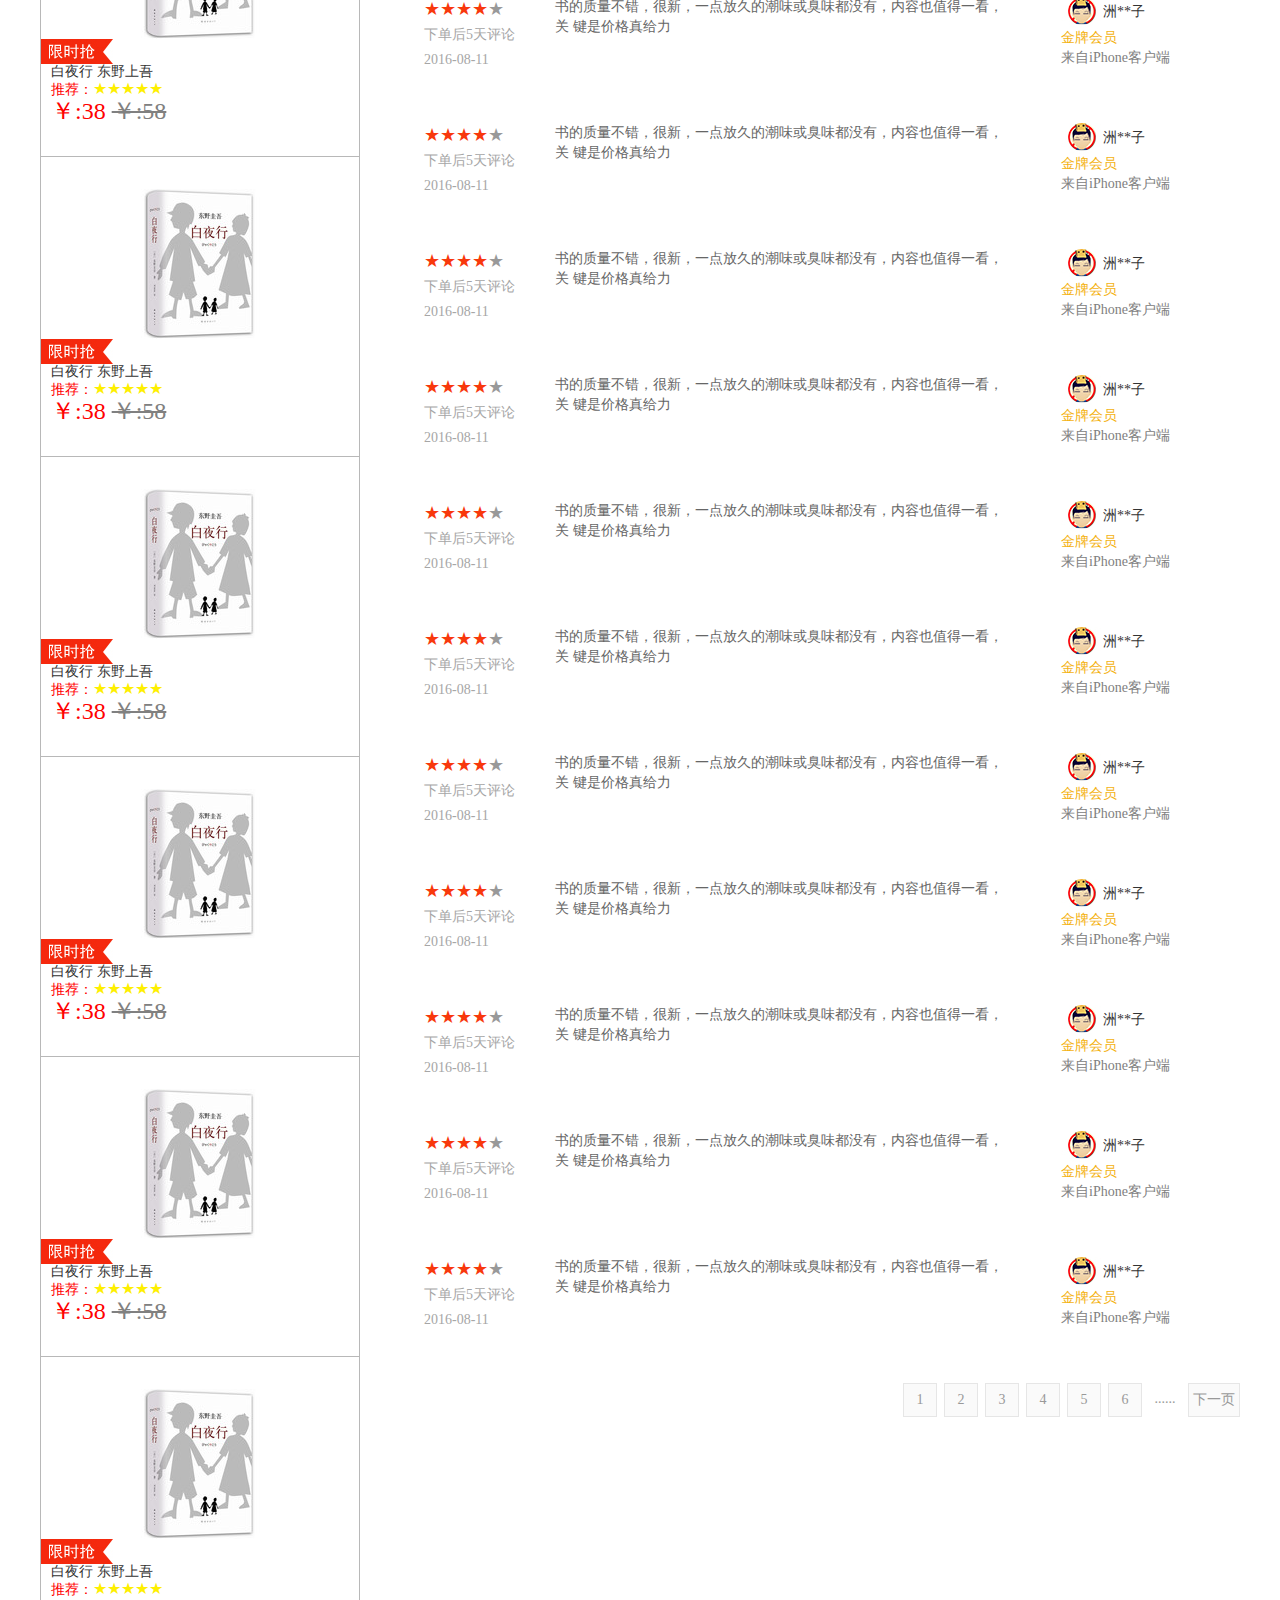
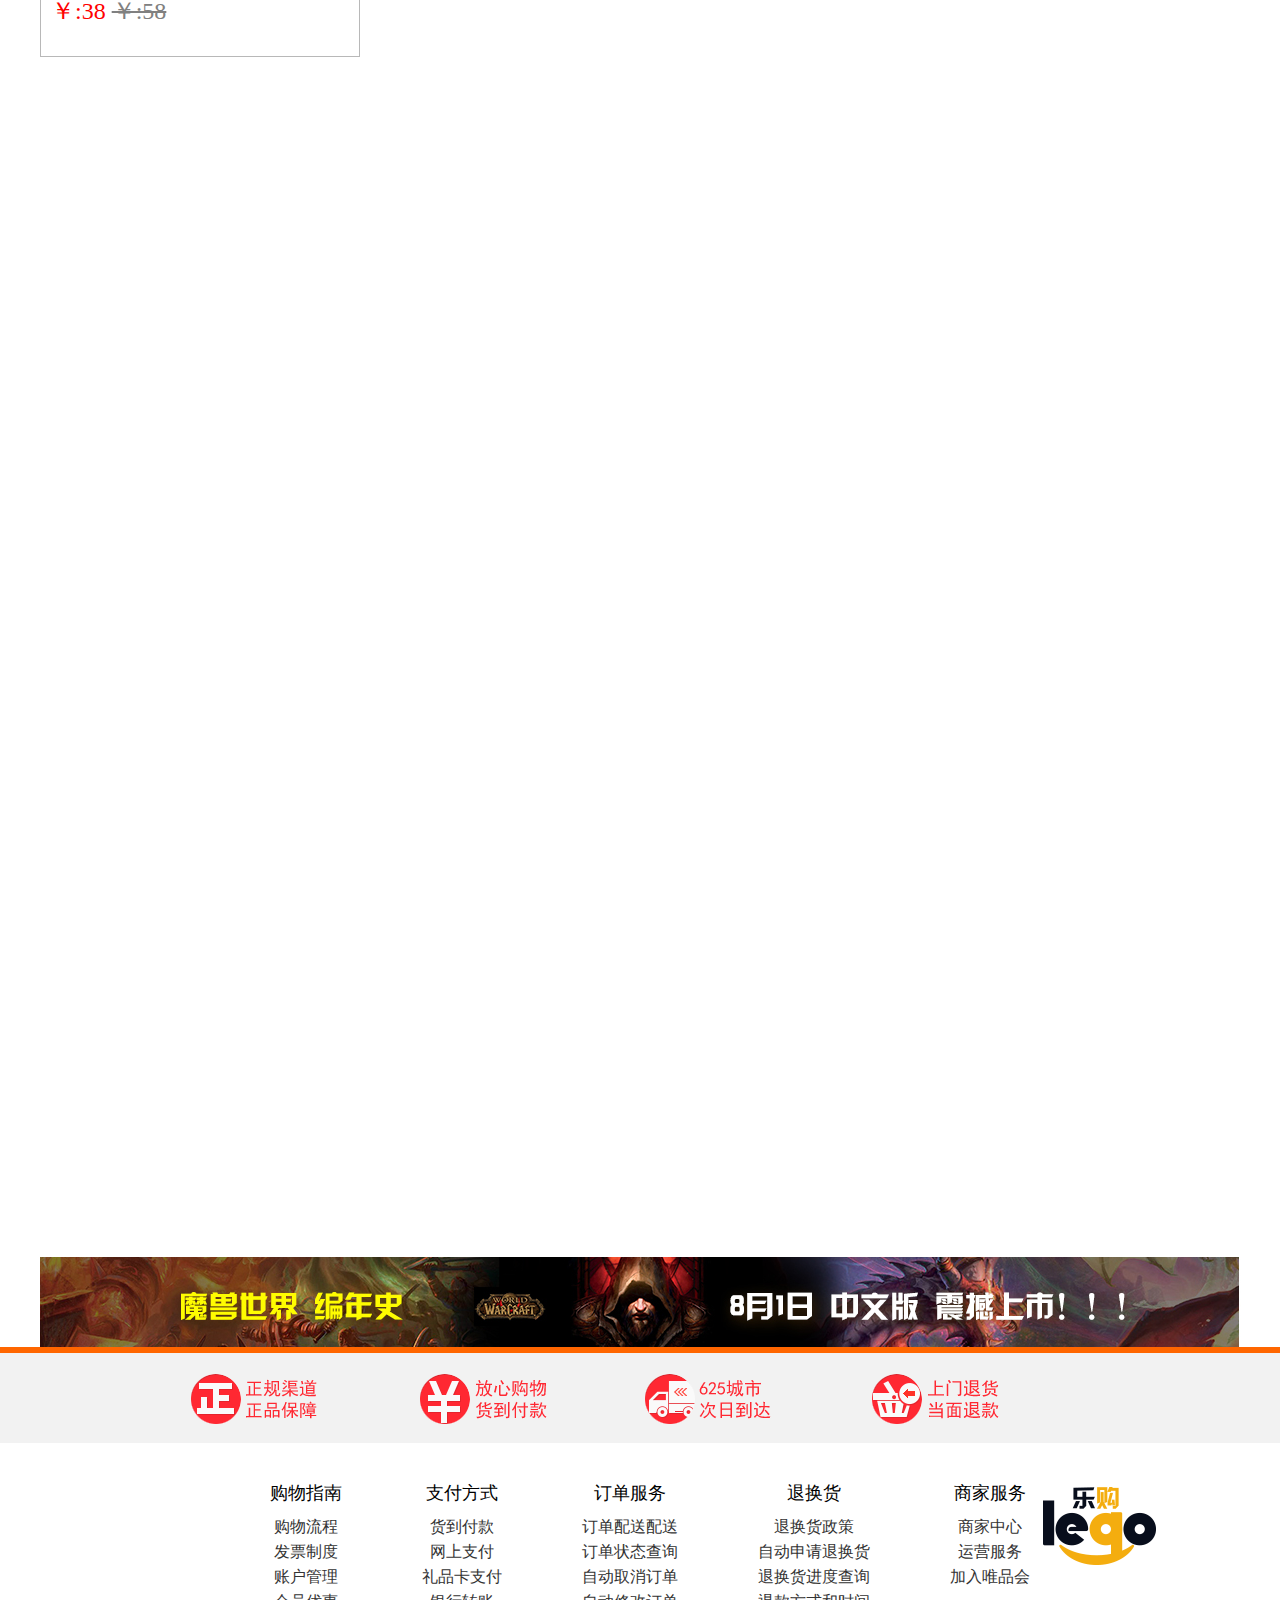
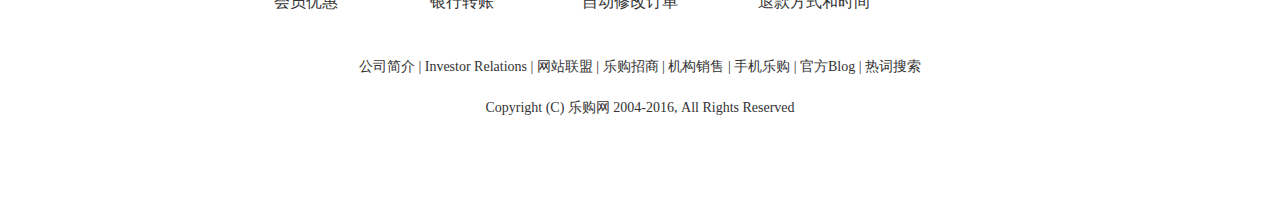
<file: trunk/conductdetails.html>
<!DOCTYPE html>
<html lang="en">
<head>
    <meta charset="UTF-8">
    <meta name="viewport" content="width=device-width, initial-scale=1.0">
    <meta http-equiv="X-UA-Compatible" content="ie=edge">
    <title>Document</title>
    <!-- 引入重置样式 -->
    <link rel="stylesheet" href="./css/normalize.css">
    <!-- 引入公用样式 -->
    <link rel="stylesheet" href="./css/global.css">
    <!-- 引入放大镜插件 -->
    <link rel="stylesheet" href="./plugin/magnifier/css/magnifier.css">
    <!-- 引入当前样式 -->
    <link rel="stylesheet" href="./css/conductdetails.css">

</head>
<body>
    <!-- 1.头部 -->
    <div id="header">

        <!-- 顶部 -->
        <div class="top bgc10 clearfix fs14">
            <div class="wrapper">
                <span class="lego ce6e ">legochina.cn</span> 

                <div class="fr cbfb">
                    欢迎光临<a href="./index.html" class="cff6">乐购</a>，
                    请<a href="./login.html" class="cff6">登录</a> \
                    <a href="./register.html"  class="cff6">注册</a> 
                </div>

            </div>
        </div>

        <!-- 乐购logo -->
        <div class="wrapper">
            <img src="./images/logo.jpg" alt="" class="legoulogo">
        </div>

        <!-- 搜索框和购物车订单 -->
        <div class=" wrapper searchbox clearfix">

            <div class="carbox  clearfix fr">
                <!-- 购物车 -->
                <div class="car fl fs14 cfff ">
                <a href="./shopcar.html" class="cfff">购物车<span class="cfff"> 3</span></a> 
                </div>
                <!-- 订单 -->
                <div class="bgeb fs16 c808 fl order">我的订单</div>

            </div>
            <!-- 搜索框 -->
            <form action="#" class="formhbox fr ">
                <input type="text" placeholder="创意文具" class="txt fs16 cbfb">
                <input type="submit" class="btn" value="">
            </form>
            
        </div>

        <!-- 导航栏 -->
        <div class="nav wrapper clearfix">
        <ul class="fr">
            <li><a href="#">图书</a></li>
            <li><a href="#">电子书</a></li>
            <li><a href="#">原创文学</a></li>
            <li><a href="#">服装</a></li>
            <li><a href="#">运动户外</a></li>
            <li><a href="#">孕婴童</a></li>
            <li><a href="#">家具</a></li>
            <li><a href="#">创意文具</a></li>
            <li><a href="#">地方特产</a></li>
            <li><a href="#">海外购</a></li>
            <li><a href="#">电器城</a></li>
        </ul>
        </div>

    </div>
    
    <!-- 2.图书 -->
    <div id="library">
        <div class="wrapper libhead">
            <p class="c646 fs16"> <span class="fs24 c333">图书</span>  > 小说 > 情感/家庭/婚姻 >  博集天卷 > 她和他</p>

            <div class="she clearfix">
                <div class="library-l fl">
                    <!-- 放大镜 -->
                    <div class="galss">
                        <div class="magnifier" id="magnifier1">
                            <div class="magnifier-container">
                                <div class="images-cover"></div>

                                <div class="move-view"></div>

                            </div>
                            <div class="magnifier-assembly">
                                <div class="magnifier-btn">
                                    <span class="magnifier-btn-left">&lt;</span>
                                    <span class="magnifier-btn-right">&gt;</span>
                                </div>

                                <div class="magnifier-line">
                                    <ul class="clearfix animation03">
                                        <li>
                                            <div class="small-img">
                                                <img src="./images/images/and_06.jpg" />
                                            </div>
                                        </li>
                                        <li>
                                            <div class="small-img">
                                                <img src="./images/door.jpg" />
                                            </div>
                                        </li>
                                        <li>
                                            <div class="small-img">
                                                <img src="./images/images/and_06.jpg" />
                                            </div>
                                        </li>
                                        <li>
                                            <div class="small-img">
                                                <img src="./images/images/and_06.jpg" />
                                            </div>
                                        </li>
                                        <li>
                                            <div class="small-img">
                                                <img src="./images/images/and_06.jpg" />
                                            </div>
                                        </li>
                                    </ul>
                                </div>

                            </div>
                            <div class="magnifier-view"></div>

                        </div>
                    </div>

                    <p class="c646 fs16 txtal mt20">商品编号：11950959</p>
                </div>
    
                <div class="library-r fr">
                    <p class="mb10 tindent20 fs22 c343">她和他</p>
                    <p class="mb10 tindent20 fs18 cfb2"> 《偷影子的人》作者马克·李维重磅新作，法国连续60周在榜，销量突破120万册</p>  
                    <p class="mb10 tindent20 fs16 c818">[法] 马克·李维 著；杨亦雨 译</p> 
                    <div class="price tindent20 fs16 clearfix">
                        <p class="c6c6">
                            乐 购 价：<span class="fs24 cred">￥26.20 </span> [6.9折] [定价：<span class="tline">￥38.00</span> ] (降价通知)
                        </p>
                        <p class="c6c6">
                            促销信息：<span class="cred">满减 每满150.00元，可减50.00元现金 </span>   详情 >>
                        </p>
                        <p class="c808">
                            领劵：<img src="./images/images/100_08.jpg" alt="">
                            <img src="./images/images/100_08.jpg" alt="">   
                        </p>
                    </div>
                    <p class="fs16 c949 sum txtal">累计评价<span class="fs18 cff6">99999</span></p>
                    <p class="choice mt20 tindent43 fs16 c818">种类选择：<span>平板装</span> <span>精装版</span></p>
                    <p class="addcar mt50">
                        <div class="addcar-l clearfix ">
                            <div class="num c808 fs28 txtal fl "> <input type="text" value="1" class="num"> </div>
                            <div class="addbtn txtal fl">
                                <p class="add fs24">+</p>
                                <p class="reduce fs24">-</p>
                            </div>
                        </div>
                        <div class="addcar-r  fs26 txtal cfff">  <a href="./shopcar.html" class="cfff">加入购物车</a> </div>
                    </p>
                    <p class="fs16 c808 tindent43 mt70">温馨提示：支持7天无理由退货</p>
                </div>

            </div>
        </div>
    </div>

    <!-- 3.人气单品 -->
    <div id="item" class="wrapper  mt50 clearfix" >

        <div class="itembook">
            <h2 class="fs24 cfff txtal">人气单品</h2>
            <ul class="clearfix">
                <script>
                    for(let i=0;i<5;i++){
                        document.write(`
                            <li>
                                <a href="./conductdetails.html">
                                    <p class="txtal"><img src="./images/baiyaxing .jpg" alt=""></p>
                                    <p><img src="./images/index05_18.jpg" alt=""></p>
                                    <p class="c333 tindent10 ">白夜行  东野上吾</p>
                                    <p class="tindent10 cred">推荐：<span class="cfee fs16">★★★★★</span>  </p>
                                    <p class="tindent10 cred fs24">￥:38  <span class="c808 tline">￥:58</span> </p>
                                </a>
                            </li>            
                        `)
                    }    
                </script>
            </ul>
        </div>

        <div class="itemlook mt50 fl">
            <p class="fs22 c666 bgf4 tindent10">看了又看</p>
            <ul>
                <script>
                    for(let i=0;i<7;i++){
                        document.write(`
                            <li>
                                <a href="./conductdetails.html">
                                    <p class="txtal"><img src="./images/baiyaxing .jpg" alt=""></p>
                                    <p><img src="./images/index05_18.jpg" alt=""></p>
                                    <p class="c333 tindent10 ">白夜行  东野上吾</p>
                                    <p class="tindent10 cred">推荐：<span class="cfee fs16">★★★★★</span>  </p>
                                    <p class="tindent10 cred fs24">￥:38  <span class="c808 tline">￥:58</span> </p>
                                </a>
                            </li>            
                        `)
                    }    
                </script>
            </ul>
            
        </div>

        <div class="itemdetail mt50  fr clearfix">
                <p class="fs24 shangpin">  <span>商品介绍</span>  <span class="spancur">评价(999+)</span>  </p>

                <div class="appraise">
                    <img src="./images/images/long_03.jpg" alt="">
                </div>
                <div class="appraise appraisecur">
                        <div class="ml30 mt40 mb40 c999 fs20 cl itemdetailbox clearfix" >
        
                            <div class="fl">
                                <a class="fs72 cred"> 98%</a>
                                <br>&emsp; 好评度
                            </div>
        
                           <ul class="good fl ml20">
                                <li>好评98% </li>
                                <li>中评2% </li>
                                <li>差评0% </li>
                           </ul>
        
                           <ul class="colorbox fl ml30 mr">
                               <li class="clearfix">
                                   <div class="redbox bgff fl"></div>
                                   <div class="huibox bgce6 fl"></div>
                              </li>
        
                               <li class="clearfix">
                                   <div class="huibox bgff fl"></div>
                                   <div class="redbox bgce6 fl"></div>
                               </li>
        
                               <li class="bgce6 lastli">
        
                               </li>
                           </ul>
        
                           <ul class="clearfix zhou fr">
                               <li>1.洲**子</li>
                               <li>+0</li>
                               <li>2.洲**子</li>
                               <li>+0</li>
                               <li>3.洲**子</li>
                               <li>+10</li>
                               <li>4.洲**子</li>
                               <li>+10</li>
                           </ul>
                        </div>
        
                        <p class="all fl tindent20 fs16 c666 mt20 mb20">
                            <a class="cf83">全部评论（9999）</a>  
                            <a>好评（888）</a>   
                            <a>中评（888）</a>  
                             <a>差评（888）</a>   
                        </p>
        
                        <div class="clearfix">
                            <ul class="itemdetail-l ca6a fl">
                                <script>
                                    for(let i=0;i<12;i++){
                                        document.write(`
                                        
                                        <li>
                                           <p class="cf83 fs18"> ★★★★<a class="c999">★</a>  </p>
                                           <p>下单后5天评论</p>
                                           <p>2016-08-11</p>
                                        </li>
                                        
                                        `)
                                    }    
                                </script>
                            </ul>
        
                            <ul class="itemdetail-m fl c666">
                                    <script>
                                            for(let i=0;i<12;i++){
                                                document.write(`
                                                
                                                <li>书的质量不错，很新，一点放久的潮味或臭味都没有，内容也值得一看，关
                                                    键是价格真给力
                                                </li>
                                                
                                                `)
                                            }    
                                        </script>
                            </ul>
        
                            <ul class="itemdetail-r fr">
                                    <script>
                                            for(let i=0;i<12;i++){
                                                document.write(`
                                                
                                                <li>
                                                    <p>
                                                        <img src="./images/images/huiyaun_07.jpg" alt="">洲**子
                                                    </p>
                                                    <p class="cf4b">金牌会员</p>
                                                    <p class="c808">来自iPhone客户端</p>
                                                </li>
                                                
                                                `)
                                            }    
                                        </script>
                            </ul>
                        </div>
        
                        <ul class="clearfix page fr txtal c999">
                            <li>1</li>
                            <li>2</li>
                            <li>3</li>
                            <li>4</li>
                            <li>5</li>
                            <li>6</li>
                            <li class="dian">......</li>
                            <li>下一页</li>
                        </ul>
                        
                    </div>
        </div>
    </div>

    <!-- 4.页脚 -->
    <div id="footer">
        <div class="txtal wrapper">
            <img src="./images/moshou.png" alt="" >     
        </div>
        
        <div class="service">
            <img src="./images/222_11.png" alt="">
            <img src="./images/222_13(1).png" alt="">
            <img src="./images/222_15.png" alt="">
            <img src="./images/222_17.png" alt="">
        </div>

        <div class="copyright">
            <ul class="clearfix">
                <li>
                    <h2>购物指南</h2>
                    <ul>
                        <li><a href="#">购物流程</a></li>
                        <li><a href="#">发票制度</a></li>
                        <li><a href="#">账户管理</a></li>
                        <li><a href="#">会员优惠</a></li>
                    </ul>
                </li>

                <li>
                    <h2>支付方式</h2>
                    <ul>
                        <li><a href="#">货到付款</a></li>
                        <li><a href="#">网上支付</a></li>
                        <li><a href="#">礼品卡支付</a></li>
                        <li><a href="#">银行转账</a></li>
                    </ul>                    
                </li>

                <li>
                    <h2>订单服务</h2>
                    <ul>
                        <li><a href="#">订单配送配送</a></li>
                        <li><a href="#">订单状态查询</a></li>
                        <li><a href="#">自动取消订单</a></li>
                        <li><a href="#">自动修改订单</a></li>
                    </ul>
                </li>

                <li>
                    <h2>退换货</h2>
                    <ul>
                        <li><a href="#">退换货政策</a></li>
                        <li><a href="#">自动申请退换货</a></li>
                        <li><a href="#">退换货进度查询</a></li>
                        <li><a href="#">退款方式和时间</a></li>
                    </ul>
                </li>

                <li>
                    <h2>商家服务</h2>
                    <ul>
                        <li><a href="#">商家中心</a></li>
                        <li><a href="#">运营服务</a></li>
                        <li><a href="#">加入唯品会</a></li>
                    </ul>
                </li>

            </ul>

            <img src="./images/logo_00.png" alt="" class="logo">  
            <div class="info">
                    公司简介  |  Investor Relations  |  网站联盟  |  乐购招商  |  机构销售  |  手机乐购  |  官方Blog   |  热词搜索
            </div>

            <div class="bottom">
                    Copyright (C) 乐购网 2004-2016, All Rights Reserved
            </div>
        </div>
    </div>

    <!-- 引入jquery -->
    <script src="./lib/jquery.js"></script>
    <!-- 引入放大镜插件 -->
    <script src="./plugin/magnifier/js/magnifier.js"></script>
    <!-- 引入当前js -->
    <script src="./js/conductdetails.js"></script>
</body>
</html>
</file>
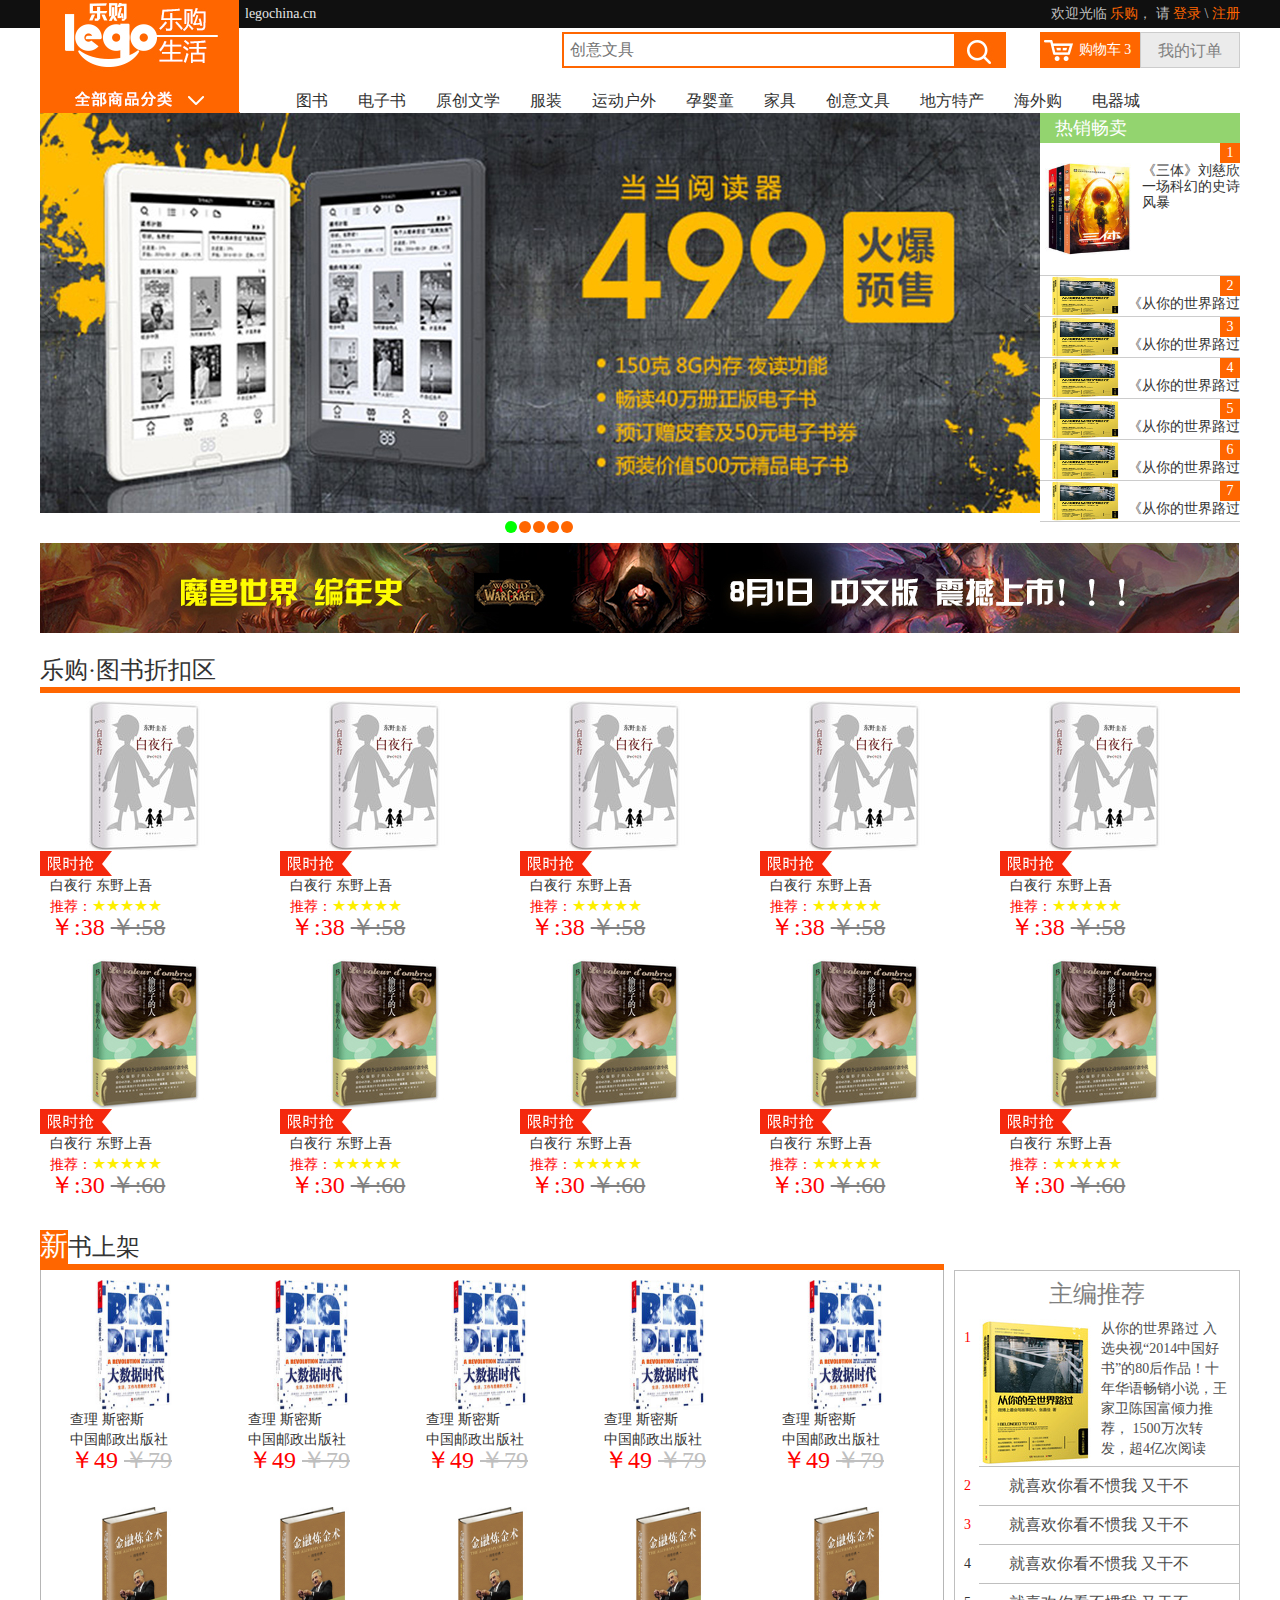
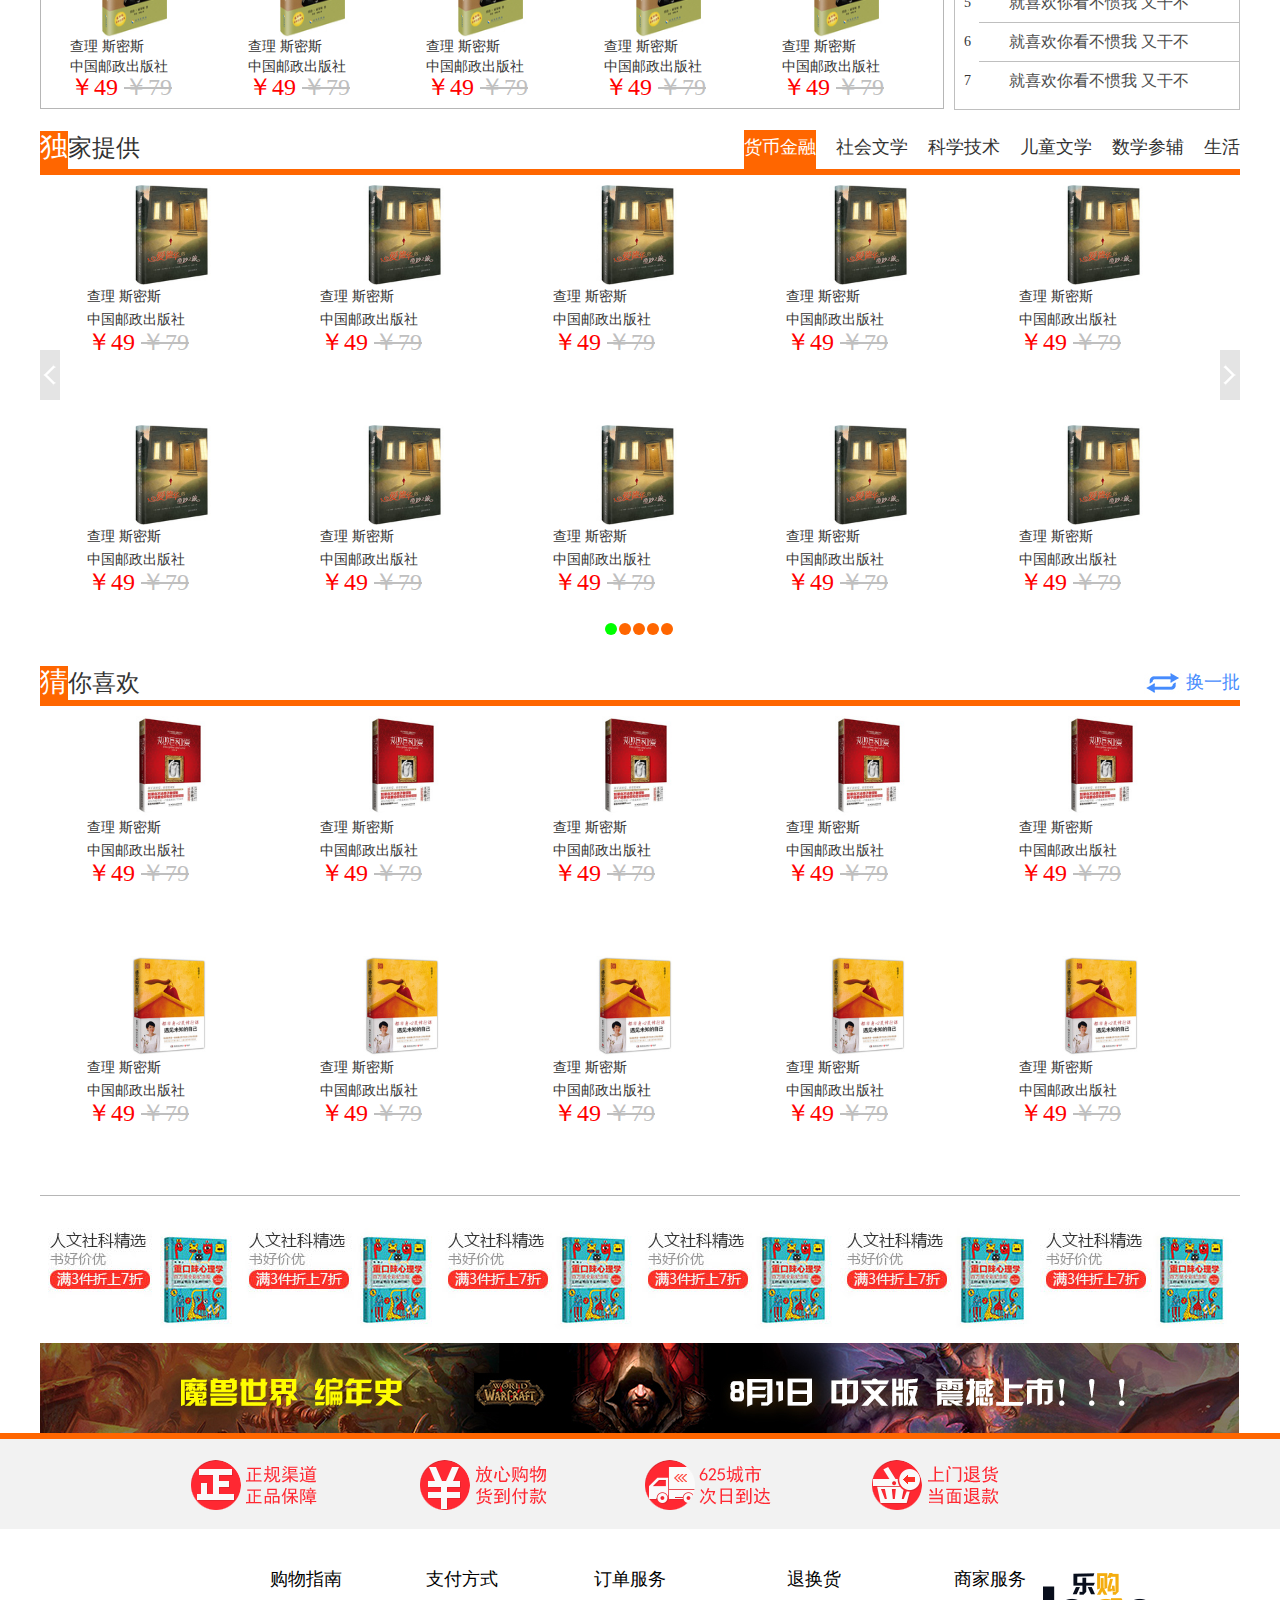
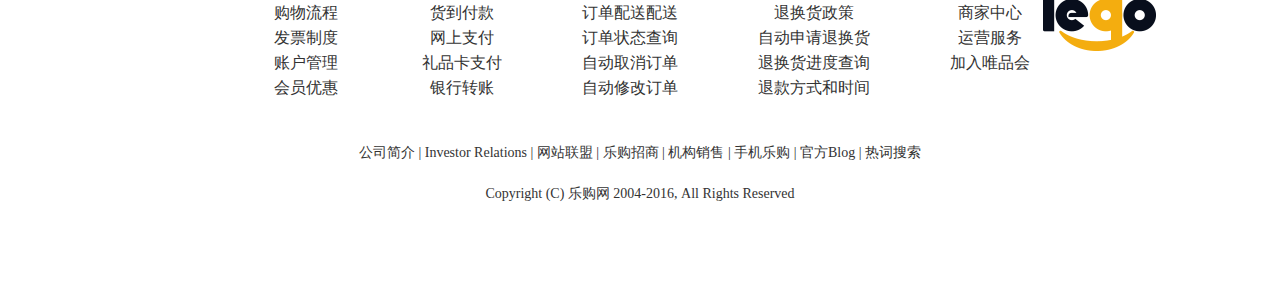
<file: trunk/conductlist.html>
<!DOCTYPE html>
<html lang="en">

<head>
    <meta charset="UTF-8">
    <meta name="viewport" content="width=device-width, initial-scale=1.0">
    <meta http-equiv="X-UA-Compatible" content="ie=edge">
    <title>Document</title>
    <!-- 引入重置样式 -->
    <link rel="stylesheet" href="./css/normalize.css">
    <!-- 引入公用样式 -->
    <link rel="stylesheet" href="./css/global.css">
    <!-- 引入当前样式 -->
    <link rel="stylesheet" href="./css/conductlist.css">
    <!-- 引入 banner插件css-->
    <link rel="stylesheet" href="./plugin/banner-lubbo/css/slider.css">

</head>

<body>
    <!-- 1.头部 -->
    <div id="header">

        <!-- 顶部 -->
        <div class="top bgc10 clearfix fs14">
            <div class="wrapper">
                <span class="lego ce6e ">legochina.cn</span>

                <div class="fr cbfb">
                    欢迎光临
                    <a href="./index.html" class="cff6">乐购</a>， 请
                    <a href="./login.html" class="cff6">登录</a> \
                    <a href="./register.html" class="cff6">注册</a>
                </div>

            </div>
        </div>

        <!-- 乐购logo -->
        <div class="wrapper">
            <img src="./images/logo.jpg" alt="" class="legoulogo">
        </div>

        <!-- 搜索框和购物车订单 -->
        <div class=" wrapper searchbox clearfix">

            <div class="carbox  clearfix fr">
                <!-- 购物车 -->
                <div class="car fl fs14 cfff ">
                    <a href="./shopcar.html" class="cfff">购物车
                        <span class="cfff"> 3</span>
                    </a>
                </div>
                <!-- 订单 -->
                <div class="bgeb fs16 c808 fl order">我的订单</div>

            </div>
            <!-- 搜索框 -->
            <form action="#" class="formhbox fr ">
                <input type="text" placeholder="创意文具" class="txt fs16 cbfb">
                <input type="submit" class="btn" value="">
            </form>

        </div>

        <!-- 导航栏 -->
        <div class="nav wrapper clearfix">
            <ul class="fr">
                <li>
                    <a href="#">图书</a>
                </li>
                <li>
                    <a href="#">电子书</a>
                </li>
                <li>
                    <a href="#">原创文学</a>
                </li>
                <li>
                    <a href="#">服装</a>
                </li>
                <li>
                    <a href="#">运动户外</a>
                </li>
                <li>
                    <a href="#">孕婴童</a>
                </li>
                <li>
                    <a href="#">家具</a>
                </li>
                <li>
                    <a href="#">创意文具</a>
                </li>
                <li>
                    <a href="#">地方特产</a>
                </li>
                <li>
                    <a href="#">海外购</a>
                </li>
                <li>
                    <a href="#">电器城</a>
                </li>
            </ul>
        </div>

    </div>

    <!-- 2.banner -->
    <div id="banner" class="wrapper clearfix">
        <!-- 轮播 -->
        <div class="pptbox fl" id="slider">
            <ul class="innerwrapper">
                <li>
                    <a href="#">
                        <img src="./plugin/banner-lubbo/imgs/banner1.jpg" />
                    </a>
                </li>
                <li>
                    <a href="#">
                        <img src="./plugin/banner-lubbo/imgs/banner2.jpg" />
                    </a>
                </li>
                <li>
                    <a href="#">
                        <img src="./plugin/banner-lubbo/imgs/banner3.jpg" />
                    </a>
                </li>
                <li>
                    <a href="#">
                        <img src="./plugin/banner-lubbo/imgs/banner4.jpg" />
                    </a>
                </li>
                <li>
                    <a href="#">
                        <img src="./plugin/banner-lubbo/imgs/banner5.jpg" />
                    </a>
                </li>
            </ul>
            <ul class="controls">
                <li class="current">1</li>
                <li>2</li>
                <li>3</li>
                <li>4</li>
                <li>5</li>
            </ul>
            <span class="btnleft"></span>
            <span class="btnright"></span>
        </div>

        <!-- 热卖畅销 -->
        <div class="sell fl">
            <h2>热销畅卖</h2>
            <ul>
                <li>
                    <span class="cfff">1</span>
                    <div class="selltitle curtitle  clearfix">
                        <img src="./images/index08_05.jpg" alt="" class="fl ml10">
                        <p class="c333 fr mt20">《从你的世界路过</p>
                    </div>
                    <div class="clearfix hidebox cur">
                        <img src="./images/sanxiu.jpg" alt="" class="sanxiu fl">
                        <p class="txt fr">《三体》刘慈欣 一场科幻的史诗 风暴</p>
                    </div>
                </li>

                <li>
                    <span class="cfff">2</span>
                    <div class="selltitle   clearfix">
                        <img src="./images/index08_05.jpg" alt="" class="fl ml10">
                        <p class="c333 fr mt20">《从你的世界路过</p>
                    </div>
                    <div class="clearfix hidebox">
                        <img src="./images/sanxiu.jpg" alt="" class="sanxiu fl">
                        <p class="txt fr">《三体》刘慈欣 一场科幻的史诗 风暴</p>
                    </div>
                </li>

                <li>
                    <span class="cfff">3</span>
                    <div class="selltitle   clearfix">
                        <img src="./images/index08_05.jpg" alt="" class="fl ml10">
                        <p class="c333 fr mt20">《从你的世界路过</p>
                    </div>
                    <div class="clearfix hidebox">
                        <img src="./images/sanxiu.jpg" alt="" class="sanxiu fl">
                        <p class="txt fr">《三体》刘慈欣 一场科幻的史诗 风暴</p>
                    </div>
                </li>

                <li>
                    <span class="cfff">4</span>
                    <div class="selltitle   clearfix">
                        <img src="./images/index08_05.jpg" alt="" class="fl ml10">
                        <p class="c333 fr mt20">《从你的世界路过</p>
                    </div>
                    <div class="clearfix hidebox">
                        <img src="./images/sanxiu.jpg" alt="" class="sanxiu fl">
                        <p class="txt fr">《三体》刘慈欣 一场科幻的史诗 风暴</p>
                    </div>
                </li>

                <li>
                    <span class="cfff">5</span>
                    <div class="selltitle   clearfix">
                        <img src="./images/index08_05.jpg" alt="" class="fl ml10">
                        <p class="c333 fr mt20">《从你的世界路过</p>
                    </div>
                    <div class="clearfix hidebox">
                        <img src="./images/sanxiu.jpg" alt="" class="sanxiu fl">
                        <p class="txt fr">《三体》刘慈欣 一场科幻的史诗 风暴</p>
                    </div>
                </li>

                <li>
                    <span class="cfff">6</span>
                    <div class="selltitle   clearfix">
                        <img src="./images/index08_05.jpg" alt="" class="fl ml10">
                        <p class="c333 fr mt20">《从你的世界路过</p>
                    </div>
                    <div class="clearfix hidebox">
                        <img src="./images/sanxiu.jpg" alt="" class="sanxiu fl">
                        <p class="txt fr">《三体》刘慈欣 一场科幻的史诗 风暴</p>
                    </div>
                </li>

                <li>
                    <span class="cfff">7</span>
                    <div class="selltitle   clearfix">
                        <img src="./images/index08_05.jpg" alt="" class="fl ml10">
                        <p class="c333 fr mt20">《从你的世界路过</p>
                    </div>
                    <div class="clearfix hidebox">
                        <img src="./images/sanxiu.jpg" alt="" class="sanxiu fl">
                        <p class="txt fr">《三体》刘慈欣 一场科幻的史诗 风暴</p>
                    </div>
                </li>

            </ul>
        </div>

        <img src="./images/moshou.png" alt="">

    </div>

    <!-- 3.产品 -->
    <div id="conduct" class="wrapper">
        <ul>
            <!-- 乐购·图书折扣区 -->
            <li class="discount">
                <!-- 标题 -->
                <div class="title fs24 mt20">
                    乐购·图书折扣区
                </div>

                <ul class="clearfix">

                    <script>
                        for (let i = 0; i < 5; i++) {
                            document.write(`
                                <li>
                                    <a href="./conductdetails.html">
                                        <p class="txtal"><img src="./images/baiyaxing .jpg" alt=""></p>
                                        <p><img src="./images/index05_18.jpg" alt=""></p>
                                        <p class="c333 tindent10 ">白夜行  东野上吾</p>
                                        <p class="tindent10 cred">推荐：<span class="cfee fs16">★★★★★</span>  </p>
                                        <p class="tindent10 cred fs24">￥:38  <span class="c808 tline">￥:58</span> </p>
                                    </a>
                                </li>            
                            `)
                        }    
                    </script>
                </ul>

                <ul class="clearfix">
                    <script>
                        for (let i = 0; i < 5; i++) {
                            document.write(`
                                    <li>
                                        <a href="./conductdetails.html">
                                            <p class="txtal"><img src="./images/nansheng.jpg" alt=""></p>
                                            <p><img src="./images/index05_18.jpg" alt=""></p>
                                            <p class="c333 tindent10 ">白夜行  东野上吾</p>
                                            <p class="tindent10 cred">推荐：<span class="cfee fs16">★★★★★</span>  </p>
                                            <p class="tindent10 cred fs24">￥:30  <span class="c808 tline">￥:60</span> </p>
                                        </a>
                                    </li>            
                                `)
                        }    
                    </script>
                </ul>
            </li>

            <!-- 新书上架 -->
            <li class="newbook clearfix">
                <!-- 标题 -->
                <div class="title fs24 mt20">
                    <span class="fs28 active">新</span>书上架
                </div>
                <!-- 书 -->
                <div class="book fl">
                    <ul class="clearfix">
                        <script>
                            for (let i = 0; i < 5; i++) {
                                document.write(`
                                    <li>
                                        <a href="./conductdetails.html">
                                            <p class="txtal"><img src="./images/big.jpg" alt=""></p>
                                            <p class="tindent20">查理 斯密斯</p>
                                            <p class="tindent20">中国邮政出版社</p>
                                            <p class="cred fs24 tindent20">￥49  <span class="tline cbfb">￥79</span> </p>
                                        </a>
                                    </li>
                                `)
                            }    
                        </script>
                    </ul>
                    <ul class="clearfix">
                        <script>
                            for (let i = 0; i < 5; i++) {
                                document.write(`
                                        <li>
                                            <a href="./conductdetails.html">
                                                <p class="txtal"><img src="./images/jinrong.jpg" alt=""></p>
                                                <p class="tindent20">查理 斯密斯</p>
                                                <p class="tindent20">中国邮政出版社</p>
                                                <p class="cred fs24 tindent20">￥49  <span class="tline cbfb">￥79</span> </p>
                                            </a>
                                        </li>
                                    `)
                            }    
                        </script>
                    </ul>
                </div>

                <!-- 右边热销盒子-->
                <div class="rightbook fr">
                    <h3 class="txtal fs24 c808 fwn mt10 mb10">主编推荐</h3>
                    <ul>
                        <li>
                            <span class="cred">1</span>
                            <p class="righttitle currt fs16 c4d4 ml30">就喜欢你看不惯我 又干不</p>
                            <div class="rightbox currb clearfix">
                                <img src="./images/index08_05.jpg" alt="" class="fl">
                                <p class="fl c4d4">从你的世界路过 入选央视“2014中国好书”的80后作品！十年华语畅销小说，王家卫陈国富倾力推荐， 1500万次转发，超4亿次阅读</p>
                            </div>
                        </li>

                        <li>
                            <span class="cred">2</span>
                            <p class="righttitle  fs16 c4d4 ml30">就喜欢你看不惯我 又干不</p>
                            <div class="rightbox  clearfix">
                                <img src="./images/index08_05.jpg" alt="" class="fl">
                                <p class="fl c4d4">从你的世界路过 入选央视“2014中国好书”的80后作品！十年华语畅销小说，王家卫陈国富倾力推荐， 1500万次转发，超4亿次阅读</p>
                            </div>
                        </li>

                        <li>
                            <span class="cred">3</span>
                            <p class="righttitle  fs16 c4d4 ml30">就喜欢你看不惯我 又干不</p>
                            <div class="rightbox clearfix">
                                <img src="./images/index08_05.jpg" alt="" class="fl">
                                <p class="fl c4d4">从你的世界路过 入选央视“2014中国好书”的80后作品！十年华语畅销小说，王家卫陈国富倾力推荐， 1500万次转发，超4亿次阅读</p>
                            </div>
                        </li>
                        <li>
                            <span>4</span>
                            <p class="righttitle  fs16 c4d4 ml30">就喜欢你看不惯我 又干不</p>
                            <div class="rightbox clearfix">
                                <img src="./images/index08_05.jpg" alt="" class="fl">
                                <p class="fl c4d4">从你的世界路过 入选央视“2014中国好书”的80后作品！十年华语畅销小说，王家卫陈国富倾力推荐， 1500万次转发，超4亿次阅读</p>
                            </div>
                        </li>

                        <li>
                            <span>5</span>
                            <p class="righttitle  fs16 c4d4 ml30">就喜欢你看不惯我 又干不</p>
                            <div class="rightbox clearfix">
                                <img src="./images/index08_05.jpg" alt="" class="fl">
                                <p class="fl c4d4">从你的世界路过 入选央视“2014中国好书”的80后作品！十年华语畅销小说，王家卫陈国富倾力推荐， 1500万次转发，超4亿次阅读</p>
                            </div>
                        </li>

                        <li>
                            <span>6</span>
                            <p class="righttitle  fs16 c4d4 ml30">就喜欢你看不惯我 又干不</p>
                            <div class="rightbox clearfix">
                                <img src="./images/index08_05.jpg" alt="" class="fl">
                                <p class="fl c4d4">从你的世界路过 入选央视“2014中国好书”的80后作品！十年华语畅销小说，王家卫陈国富倾力推荐， 1500万次转发，超4亿次阅读</p>
                            </div>
                        </li>

                        <li>
                            <span>7</span>
                            <p class="righttitle  fs16 c4d4 ml30">就喜欢你看不惯我 又干不</p>
                            <div class="rightbox clearfix">
                                <img src="./images/index08_05.jpg" alt="" class="fl">
                                <p class="fl c4d4">从你的世界路过 入选央视“2014中国好书”的80后作品！十年华语畅销小说，王家卫陈国富倾力推荐， 1500万次转发，超4亿次阅读</p>
                            </div>
                        </li>

                    </ul>
                </div>
            </li>

            <!-- 独家提供 -->
            <li class="exclusive">
                <!-- 标题 -->
                <div class="title fs24 mt20 clearfix">
                    <span class="fs28 active ">独</span>家提供
                    <ul class="clearfix fr c333 fs18">
                        <li class="active">货币金融</li>
                        <li>社会文学</li>
                        <li>科学技术</li>
                        <li>儿童文学</li>
                        <li>数学参辅</li>
                        <li>生活</li>
                    </ul>
                </div>

                <!-- 轮播 -->
                <section class="cur">

                    <div class="pptbox" id="slider2">
                        <ul class="innerwrapper">
                            <li>
                                <ul class="book clearfix">
                                    <script>
                                        for (let i = 0; i < 10; i++) {
                                            document.write(`
                                                <li>
                                                    <p class="txtal"><img src="./images/door.jpg" alt=""></p>
                                                    <p class="tindent20">查理 斯密斯</p>
                                                    <p class="tindent20">中国邮政出版社</p>
                                                    <p class="cred fs24 tindent20">￥49  <span class="tline cbfb">￥79</span> </p>
                                                </li>
                                            `)
                                        }    
                                    </script>
                                </ul>
                            </li>
                            <li>
                                <a href="#">
                                    <img src="./plugin/banner-lubbo/imgs/banner2.jpg" />
                                </a>
                            </li>
                            <li>
                                <a href="#">
                                    <img src="./plugin/banner-lubbo/imgs/banner3.jpg" />
                                </a>
                            </li>
                            <li>
                                <a href="#">
                                    <img src="./plugin/banner-lubbo/imgs/banner4.jpg" />
                                </a>
                            </li>
                            <li>
                                <a href="#">
                                    <img src="./plugin/banner-lubbo/imgs/banner5.jpg" />
                                </a>
                            </li>
                        </ul>
                        <ul class="controls">
                            <li class="current">1</li>
                            <li>2</li>
                            <li>3</li>
                            <li>4</li>
                            <li>5</li>
                        </ul>
                        <span class="btnleft"></span>
                        <span class="btnright"></span>
                    </div>
                </section>

                <section>
                    <ul class="clearfix comul">
                        <script>
                            for (let i = 0; i < 10; i++) {
                                document.write(`
                                        <li>
                                             <a href="./conductdetails.html">
                                                <img src="./images/index25_12.jpg" alt="" class="nai">
                                                <div>Pigeon法国制奶嘴，无  <br> 毒天然乳胶</div>
                                                <span class="span1">￥:189</span>
                                                <p class="cb9"> 
                                                    <img src="./images/index27_14.jpg" alt=""> 已有
                                                    <span>988</span>条评价 
                                                </p>
                                             </a>
                                        </li>
                    
                                        `)
                            }    
                        </script>
                    </ul>
                </section>

                <section>
                    <ul class="clearfix comul">
                        <script>
                            for (let i = 0; i < 10; i++) {
                                document.write(`
                                        <li>
                                             <a href="./conductdetails.html">
                                                <img src="./images/index22_05.jpg" alt="" class="nai">
                                                <div>Pigeon法国制奶嘴，无  <br> 毒天然乳胶</div>
                                                <span class="span1">￥:189</span>
                                                <p class="cb9"> 
                                                    <img src="./images/index27_14.jpg" alt=""> 已有
                                                    <span>988</span>条评价 
                                                </p>
                                             </a>
                                        </li>
                    
                                        `)
                            }    
                        </script>
                    </ul>
                </section>

                <section>
                    <ul class="clearfix comul">
                        <script>
                            for (let i = 0; i < 10; i++) {
                                document.write(`
                                        <li>
                                             <a href="./conductdetails.html">
                                                <img src="./images/index25_12.jpg" alt="" class="nai">
                                                <div>Pigeon法国制奶嘴，无  <br> 毒天然乳胶</div>
                                                <span class="span1">￥:189</span>
                                                <p class="cb9"> 
                                                    <img src="./images/index27_14.jpg" alt=""> 已有
                                                    <span>988</span>条评价 
                                                </p>
                                             </a>
                                        </li>
                    
                                        `)
                            }    
                        </script>
                    </ul>
                </section>

                <section>
                    <ul class="clearfix comul">
                        <script>
                            for (let i = 0; i < 10; i++) {
                                document.write(`
                                        <li>
                                             <a href="./conductdetails.html">
                                                <img src="./images/index22_05.jpg" alt="" class="nai">
                                                <div>Pigeon法国制奶嘴，无  <br> 毒天然乳胶</div>
                                                <span class="span1">￥:189</span>
                                                <p class="cb9"> 
                                                    <img src="./images/index27_14.jpg" alt=""> 已有
                                                    <span>988</span>条评价 
                                                </p>
                                             </a>
                                        </li>
                    
                                        `)
                            }    
                        </script>
                    </ul>
                </section>

            </li>

            <!-- 猜你喜欢 -->
            <li class="like">
                <div class="title fs24 mt20 clearfix">
                    <span class="fs28 active">猜</span>你喜欢
                    <div class="huan fr c468 fs18">
                        <img src="./images/images/换_03.jpg" alt=""> 换一批</div>
                </div>
                <div class="bigbox">
                    <div class="innerbox">

                        <div class="like1" style="height: 500px;">
                            <ul class="book clearfix">
                                <script>
                                    for (let i = 0; i < 5; i++) {
                                        document.write(`
                                        <li>
                                            <a href="./conductdetails.html">
                                                <p class="txtal"><img src="./images/love.jpg" alt=""></p>
                                                <p class="tindent20">查理 斯密斯</p>
                                                <p class="tindent20">中国邮政出版社</p>
                                                <p class="cred fs24 tindent20">￥49  <span class="tline cbfb">￥79</span> </p>
                                            </a>
                                        </li>
                                    `)
                                    }

                                </script>
                            </ul>

                            <ul class="book clearfix">
                                <script>
                                    for (let i = 0; i < 5; i++) {
                                        document.write(`
                                        <li>
                                            <p class="txtal"><img src="./images/yujian.jpg" alt=""></p>
                                            <p class="tindent20">查理 斯密斯</p>
                                            <p class="tindent20">中国邮政出版社</p>
                                            <p class="cred fs24 tindent20">￥49  <span class="tline cbfb">￥79</span> </p>
                                        </li>
                                    `)
                                    }

                                </script>
                            </ul>
                        </div>

                        <div class="like1" style="height: 500px;">
                            <ul class="clearfix comul">
                                <script>
                                    for (let i = 0; i < 10; i++) {
                                        document.write(`
                                        <li>
                                            <a href="./conductdetails.html">
                                                <img src="./images/index25_12.jpg" alt="" class="nai">
                                                <div>Pigeon法国制奶嘴，无  <br> 毒天然乳胶</div>
                                                <span class="span1">￥:189</span>
                                                <p class="cb9"> 
                                                    <img src="./images/index27_14.jpg" alt=""> 已有
                                                    <span>988</span>条评价 
                                                </p>
                                            </a>
                                        </li>
                    
                                        `)
                                    }    
                                </script>
                            </ul>

                        </div>

                        <div class="like1" style="height: 500px;">
                            <ul class="clearfix comul">
                                <script>
                                    for (let i = 0; i < 10; i++) {
                                        document.write(`
                                     <li>
                                          <a href="./conductdetails.html">
                                             <img src="./images/nansheng.jpg" alt="" class="nai">
                                             <div>Pigeon法国制奶嘴，无  <br> 毒天然乳胶</div>
                                             <span class="span1">￥:189</span>
                                             <p class="cb9"> 
                                                 <img src="./images/index27_14.jpg" alt=""> 已有
                                                 <span>988</span>条评价 
                                             </p>
                                          </a>
                                     </li>
                 
                                     `)
                                    }    
                                </script>
                            </ul>

                        </div>
                    </div>

                </div>

            </li>
        </ul>
    </div>
    
    <!-- 4.顶部搜索框 -->
    <div id="topsearch">
        <div class="wrapper searchbox ">
            
        </div>
    </div>
   
    <!-- 5.页脚 -->
    <div id="footer">
        <div class="wrapper">
                <img src="./images/images/renwen_07.jpg" alt="">
                <img src="./images/moshou.png" alt="">
        </div>

        <div class="service">
            <img src="./images/222_11.png" alt="">
            <img src="./images/222_13(1).png" alt="">
            <img src="./images/222_15.png" alt="">
            <img src="./images/222_17.png" alt="">
        </div>

        <div class="copyright">
            <ul class="clearfix">
                <li>
                    <h2>购物指南</h2>
                    <ul>
                        <li>
                            <a href="#">购物流程</a>
                        </li>
                        <li>
                            <a href="#">发票制度</a>
                        </li>
                        <li>
                            <a href="#">账户管理</a>
                        </li>
                        <li>
                            <a href="#">会员优惠</a>
                        </li>
                    </ul>
                </li>

                <li>
                    <h2>支付方式</h2>
                    <ul>
                        <li>
                            <a href="#">货到付款</a>
                        </li>
                        <li>
                            <a href="#">网上支付</a>
                        </li>
                        <li>
                            <a href="#">礼品卡支付</a>
                        </li>
                        <li>
                            <a href="#">银行转账</a>
                        </li>
                    </ul>
                </li>

                <li>
                    <h2>订单服务</h2>
                    <ul>
                        <li>
                            <a href="#">订单配送配送</a>
                        </li>
                        <li>
                            <a href="#">订单状态查询</a>
                        </li>
                        <li>
                            <a href="#">自动取消订单</a>
                        </li>
                        <li>
                            <a href="#">自动修改订单</a>
                        </li>
                    </ul>
                </li>

                <li>
                    <h2>退换货</h2>
                    <ul>
                        <li>
                            <a href="#">退换货政策</a>
                        </li>
                        <li>
                            <a href="#">自动申请退换货</a>
                        </li>
                        <li>
                            <a href="#">退换货进度查询</a>
                        </li>
                        <li>
                            <a href="#">退款方式和时间</a>
                        </li>
                    </ul>
                </li>

                <li>
                    <h2>商家服务</h2>
                    <ul>
                        <li>
                            <a href="#">商家中心</a>
                        </li>
                        <li>
                            <a href="#">运营服务</a>
                        </li>
                        <li>
                            <a href="#">加入唯品会</a>
                        </li>
                    </ul>
                </li>

            </ul>

            <img src="./images/logo_00.png" alt="" class="logo">
            <div class="info">
                公司简介 | Investor Relations | 网站联盟 | 乐购招商 | 机构销售 | 手机乐购 | 官方Blog | 热词搜索
            </div>

            <div class="bottom">
                Copyright (C) 乐购网 2004-2016, All Rights Reserved
            </div>
        </div>
    </div>

    <!-- 6.回到顶部 -->
     <div id="topback">
        
        </div>

    <!-- 引入jquery -->
    <script src="./lib/jquery.js"></script>
    <!-- 引入banner插件 -->
    <script src="./plugin/banner-lubbo/lib/jquery.slidebox.js"></script>
    <!-- 引入当前js -->
    <script src="./js/conductlist.js"></script>
</body>

</html>
</file>
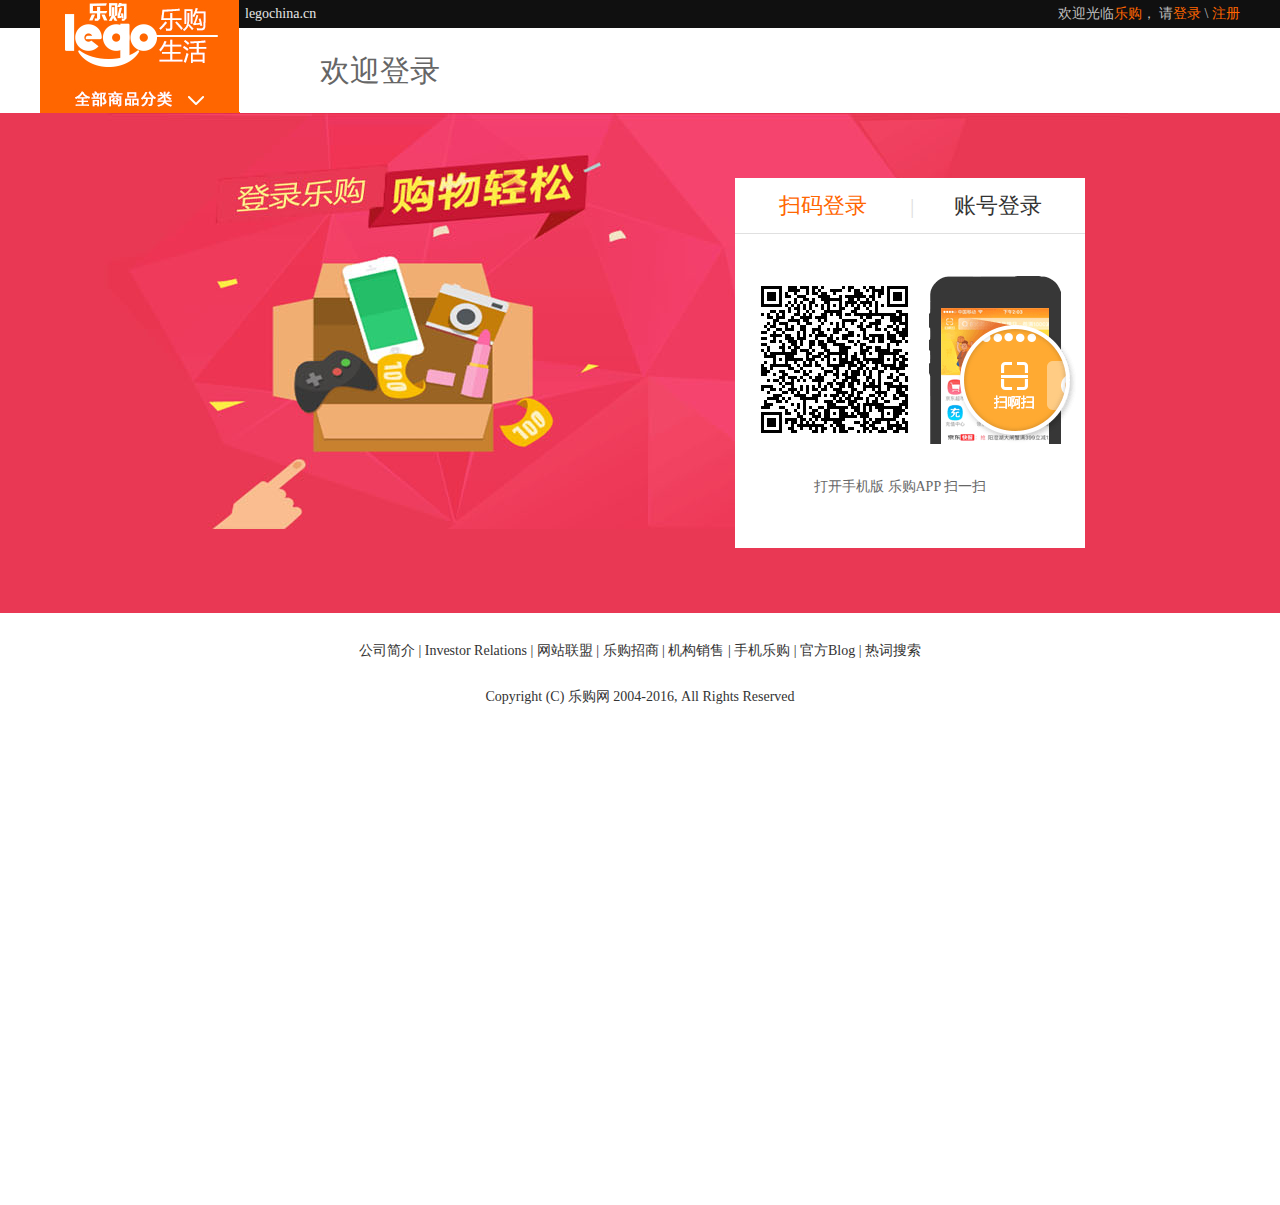
<file: trunk/login.html>
<!DOCTYPE html>
<html>
<head>
    <meta charset="UTF-8">
    <meta name="viewport" content="width=device-width, initial-scale=1.0">
    <meta http-equiv="X-UA-Compatible" content="ie=edge">
    <title>Document</title>
    <!-- 引入重置样式 -->
    <link rel="stylesheet" href="./css/normalize.css">
    <!-- 引入公用样式 -->
    <link rel="stylesheet" href="./css/global.css">
    <!-- 引入当前样式 -->
    <link rel="stylesheet" href="./css/login.css">

</head>
<body>
    <!-- 1.头部 -->
    <div id="header">

        <!-- 顶部 -->
        <div class="top bgc10 clearfix fs14">
            <div class="wrapper">
                <span class="lego ce6e ">legochina.cn</span> 

                <div class="fr cbfb">
                    欢迎光临<a href="./index.html" class="cff6">乐购</a>，
                    请<a href="#" class="cff6">登录</a> \
                    <a href="./register.html"  class="cff6">注册</a> 
                </div>

            </div>
        </div>

        <!-- 乐购logo -->
        <div class="wrapper">
            <img src="./images/logo.jpg" alt="" class="legoulogo">
         </div>
        
         <!-- 欢迎登录 -->
         <div class="welcome fs30 c666 wrapper">
               <span>欢迎登录</span> 
         </div>
    </div>
    
    <!-- 2.登录 -->
    <div id="login">
        <div class="qrcode wrapper txtal">
            <div class="style fs22 9 clearfix">
                <a href="#" class="fl  login-tab-l cff6">扫码登录</a>
                <span >|</span>
                <a href="#" class="fl  login-tab-r">账号登录</a>
            </div>
            <!-- 扫码 -->
            <div class="saoma">
                <img src="./images/images/show.png" alt="" class="ma1">
                <img src="./images/images/phone-orange.png" alt="" class="ma2">
                <span class="c666">打开手机版 乐购APP  扫一扫</span>
            </div>

            <!-- /* 账户登录 */ -->
            <div class="account">
                <form action="#" class="txtal" id="signupForm">
                    <section class="userlogo"></section> 
                    <p class="userbox">
                        <img src="./images/delete.png" alt="" class="delimg">
                        <input type="text" name="username"  class="username tindent50" placeholder="邮箱/用户名/登录手机">
                    </p>
                    <section class="pwdlogo"></section>   
                    <div class="pwdbox">
                        <img src="./images/close.png" alt="" class="climg">                 
                        <input type="password" name="pwd"  class="pwd tindent50" placeholder="密码"><br>
                    </div>
                    <div class="clearfix lbox">
                        <input type="checkbox" class="autlogin fl"> <span>自动登录</span>   <a href="#" class="fr">忘记密码</a>
                    </div>
                    <input type="submit" class="btn bgff cfff fs22" value="登    录"> 
                </form>
                <div class="now  fs22">  <span></span> <a href="./register.html" class="cff6">立即注册</a> </div>
            </div>

        </div>
    </div>
    <!-- 3.页脚 -->
    <div id="footer" class="wrapper txtal">  
            <div class="info mtb ">
                    公司简介  |  Investor Relations  |  网站联盟  |  乐购招商  |  机构销售  |  手机乐购  |  官方Blog   |  热词搜索
            </div>

            <div class="bottom">
                    Copyright (C) 乐购网 2004-2016, All Rights Reserved
            </div>
            <div class="kong"></div>
    </div>

    <!-- 引入jquery -->
    <script src="./lib/jquery.js"></script>
    <!-- 引入表单验证的插件 -->
    <script src="./plugin/form/jquery.validate.min.js"></script>
    <!-- 引入当前js -->
    <script src="./js/login.js"></script>
</body>
</html>
</file>
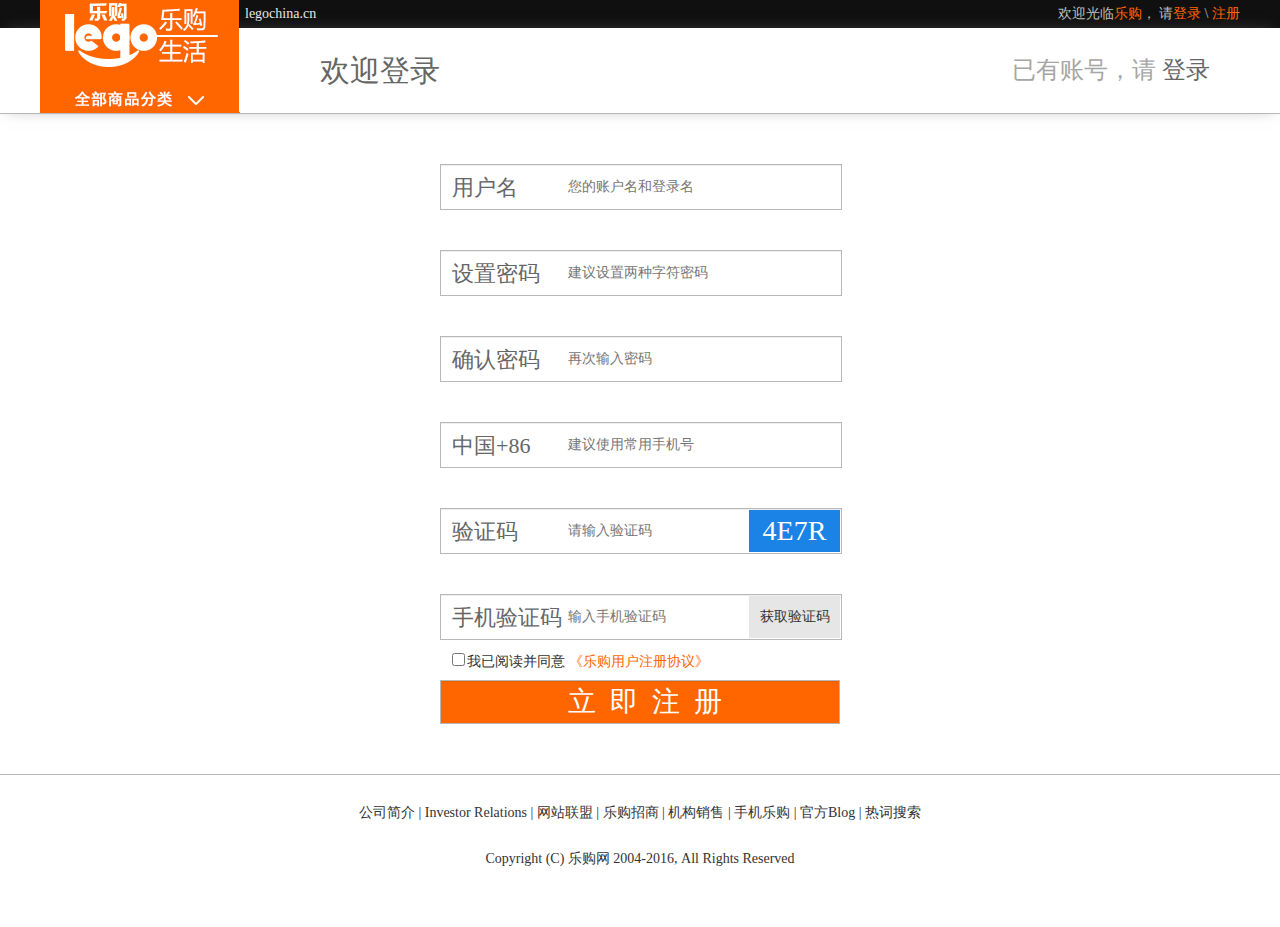
<file: trunk/register.html>
<!DOCTYPE html>
<html>
<head>
    <meta charset="UTF-8">
    <meta name="viewport" content="width=device-width, initial-scale=1.0">
    <meta http-equiv="X-UA-Compatible" content="ie=edge">
    <title>Document</title>
    <!-- 引入重置样式 -->
    <link rel="stylesheet" href="./css/normalize.css">
    <!-- 引入公用样式 -->
    <link rel="stylesheet" href="./css/global.css">
    <!-- 引入当前样式 -->
    <link rel="stylesheet" href="./css/register.css">
</head>
<body>
    <!-- 1.头部 -->
    <div id="header">

        <!-- 顶部 -->
        <div class="top bgc10 clearfix fs14">
            <div class="wrapper">
                <span class="lego ce6e ">legochina.cn</span> 

                <div class="fr cbfb">
                    欢迎光临<a href="./index.html" class="cff6">乐购</a>，
                    请<a href="./login.html" class="cff6">登录</a> \
                    <a href="#"  class="cff6">注册</a> 
                </div>

            </div>
        </div>

        <!-- 乐购logo -->
        <div class="wrapper">
            <img src="./images/logo.jpg" alt="" class="legoulogo">
         </div>
        
         <!-- 欢迎登录 -->
         <div class="welcome fs30 c666  ">

             <div class="wrapper clearfix">

                    <span class=" fl">欢迎登录</span>

                    <div class="fr fs24 mr30 ca6a">
                            已有账号，请  <a href="./login.html" class="c666">登录</a>
                    </div>
             </div>
         </div>
    </div>
    
    <!-- 2.登录 -->
    <div id="register">
        <form action="#"  id="signupForm" class="txtal">
            <section>
                <p>用户名</p>
                <input type="username" name="username" id="username" class="c666" placeholder="您的账户名和登录名" >
                <img src="./images/delete.png" alt="" class="delimg">                
            </section>

            <section>
                <p>设置密码</p>                
                <input type="password"  name="pwd" id="pwd" class="c666"  placeholder="建议设置两种字符密码"  >
                <img src="./images/close.png" alt="" class="climg">
            </section>

            <section>
                <p>确认密码</p>
                <input type="password"  name="repwd" id="repwd"   class="c666" placeholder="再次输入密码">
                <img src="./images/close.png" alt="" class="climg">
            </section>

            <section>
                <p>中国+86</p>
                <input type="text"  name="telnumber" id="telnumber"  class="c666"  placeholder="建议使用常用手机号" >
                <img src="./images/delete.png" alt=""  class="delimg">                
            </section>

            <section>
                <p>验证码</p>
                <input type="text"  name="sendbtn" id="sendbtn"  class="c666"  placeholder="请输入验证码" > 
                <span class="bea8 fs28 cfff">4E7R</span>                            
            </section>
            
            <section>
                <p class="fs16">手机验证码</p>
                <input type="text"  name="sendphone" id="sendphone"  class="c666"  placeholder="输入手机验证码" >             
                <span>获取验证码</span>            
            </section>

            <section>
                <p>
                     <input type="checkbox" name="agree" id="agree">我已阅读并同意 <a href="#" class="cff6">《乐购用户注册协议》</a> 
                </p>  

            </section>
            <input type="submit"  name="btn" id="btn" class="bgff cfff fs28" value="立  即  注  册">
        </form>
        <div class="bor"></div>
        
    </div>
    <!-- 3.页脚 -->
    <div id="footer" class="txtal wrapper">  
                <div class="info mtb ">
                        公司简介  |  Investor Relations  |  网站联盟  |  乐购招商  |  机构销售  |  手机乐购  |  官方Blog   |  热词搜索
                </div>

                <div class="bottom">
                        Copyright (C) 乐购网 2004-2016, All Rights Reserved
                </div>
                <div class="kong"></div>
    </div>

    <!-- 引入jquery -->
    <script src="./lib/jquery.js"></script>
    <!-- 引入表单验证插件 -->
    <script src="./plugin/form/jquery.validate.min.js"></script>
    <!-- 引入当前js -->
    <script src="./js/register.js"></script>
</body>
</html>
</file>
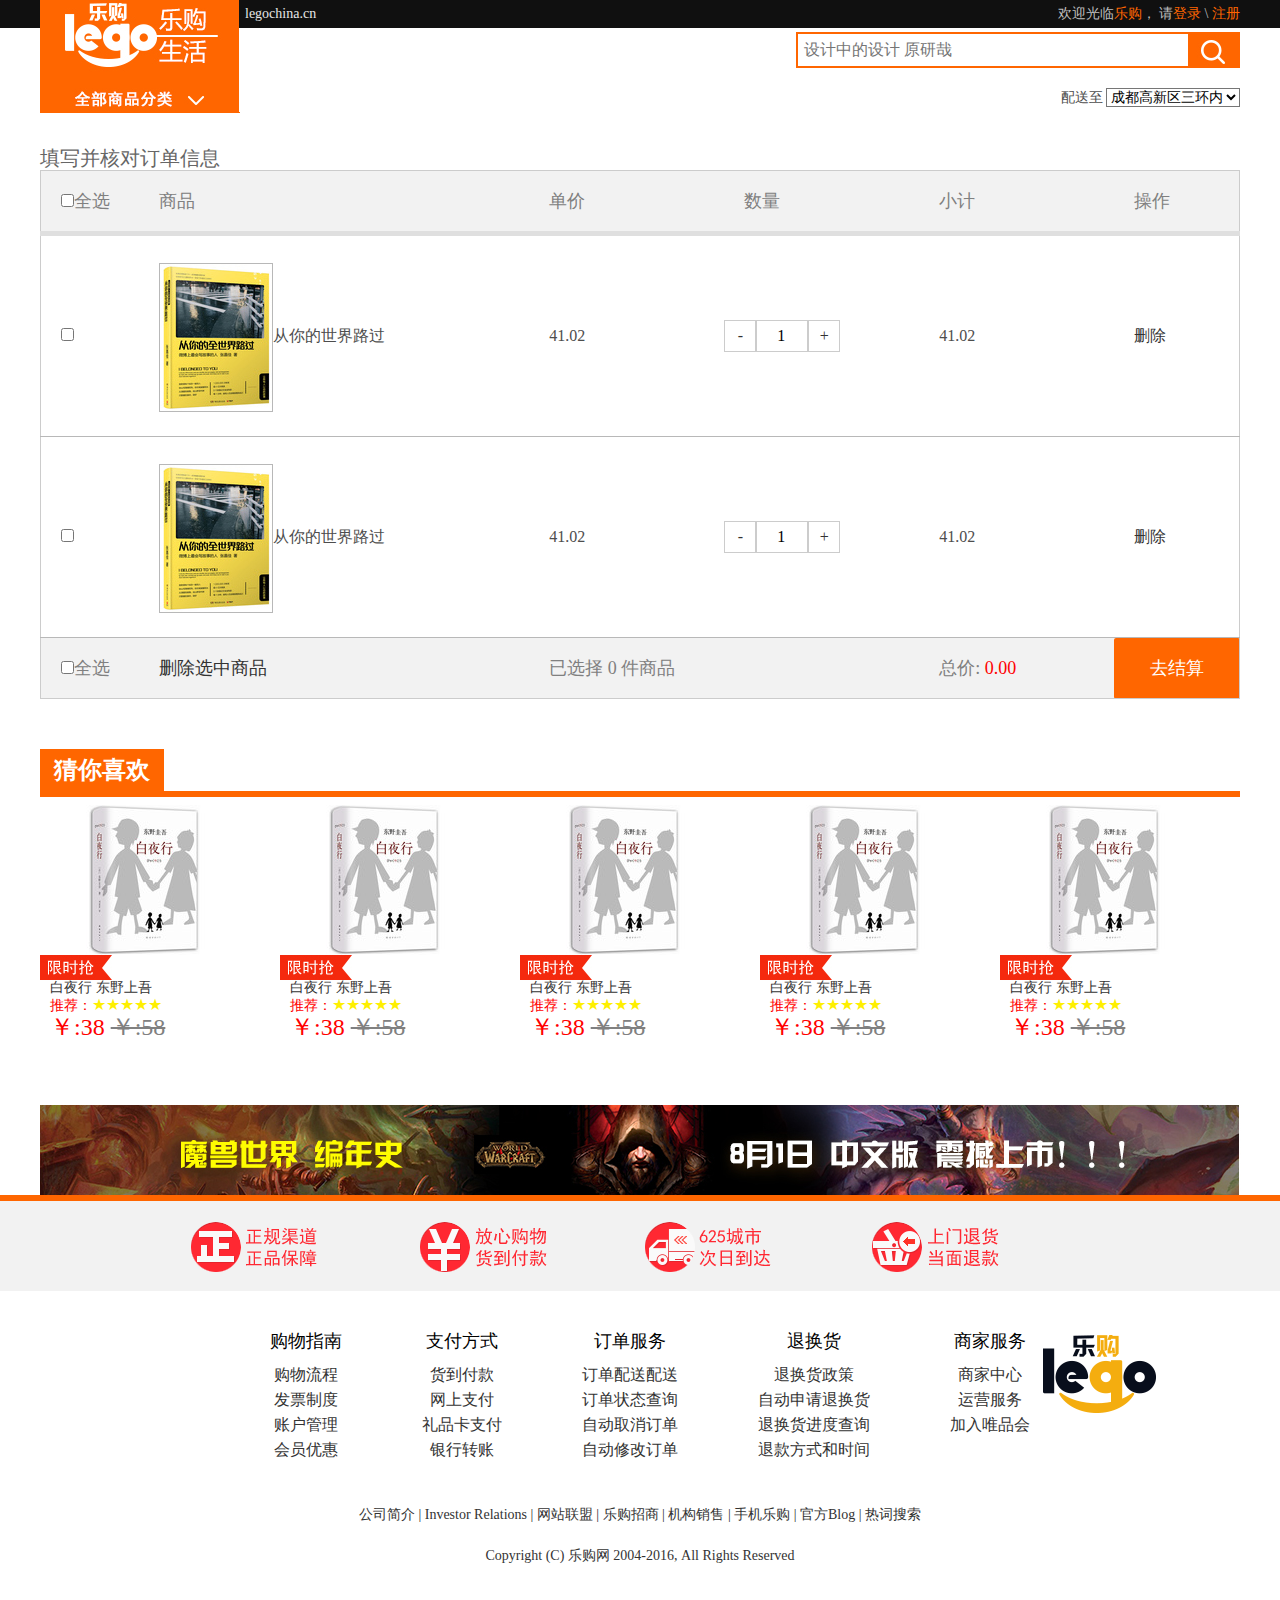
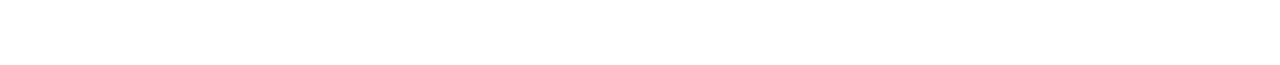
<file: trunk/shopcar.html>
<!DOCTYPE html>
<html lang="en">
<head>
    <meta charset="UTF-8">
    <meta name="viewport" content="width=device-width, initial-scale=1.0">
    <meta http-equiv="X-UA-Compatible" content="ie=edge">
    <title>Document</title>
    <!-- 引入重置样式 -->
    <link rel="stylesheet" href="./css/normalize.css">
    <!-- 引入公用样式 -->
    <link rel="stylesheet" href="./css/global.css">
    <!-- 引入当前样式 -->
    <link rel="stylesheet" href="./css/shopcar.css">

</head>
<body>
    <!-- 1.头部 -->
    <div id="header">

        <!-- 顶部 -->
        <div class="top bgc10 clearfix fs14">
            <div class="wrapper">
                <span class="lego ce6e ">legochina.cn</span> 

                <div class="fr cbfb">
                    欢迎光临<a href="./index.html" class="cff6">乐购</a>，
                    请<a href="./login.html" class="cff6">登录</a> \
                    <a href="./register.html"  class="cff6">注册</a> 
                </div>

            </div>
        </div>

        <!-- 乐购logo -->
        <div class="wrapper">
            <img src="./images/logo.jpg" alt="" class="legoulogo">
        </div>

        <!-- 搜索框 -->
        <div class=" wrapper searchbox clearfix">
            <!-- 搜索框 -->
            <form action="#" class="formhbox fr ">
                <input type="text" placeholder="设计中的设计 原研哉" class="txt fs16 cbfb">
                <input type="submit" class="btn" value="">
            </form>
            
        </div>

        <!-- 导航栏 --> 
        <div class="nav wrapper clearfix mb40 mt20 c4d4">
              <p class="fr">

                  配送至
                  <select >
                          <option value="">成都高新区三环内</option>
                          <option value="">重庆渝北三环内</option>
                          <option value="">北京天府区三环内</option>
                </select>

              </p> 
        </div>

    </div>
    
    <!-- 2.结算 -->
    <div id="payment" class="wrapper">
        <p class="c666 fs20">填写并核对订单信息</p>

        <!-- 表格 -->
        <section id="shopcartarea" class="wrapper">

            <table>
                <!-- 标题行 -->
                 <thead  class="fs18 c808 tindent20 ">
                     <tr>
                         <td width="100">
                             <input type="checkbox" class="selall">全选
                         </td>
                         <td width="400">
                             商品
                         </td>
                         <td width='200'> 
                             单价
                         </td>
                         <td width="200">
                             数量
                         </td>
                         <td width="200">
                             小计
                         </td>
                         <td width="100">
                             操作
                         </td>
                     </tr>
                 </thead>

                 <!-- 表格主体 -->
                 <tbody class="c4d4 fs16 tindent20">
                     <tr>
                         <td>
                             <input type="checkbox"  class="singlechk">
                         </td>
                         <td>
                            <img src="./images/index08_05.jpg" alt="">从你的世界路过
                         </td>
                         <td class="singlePrice">
                             41.02
                         </td>
                         <td class="clearfix">
                             <a class="reducebtn fl" >-</a>
                             <input type="text" value="1" class="count fl">
                             <a class="addbtn fl">+</a>
                         </td>
                         <td class="singleTotalPrice">
                            41.02
                         </td>
                         <td>
                             <a class="delbtn">删除</a>
                         </td>
                     </tr>
     
                     <tr>
                            <td>
                                <input type="checkbox"  class="singlechk">
                            </td>
                            <td>
                               <img src="./images/index08_05.jpg" alt="">从你的世界路过
                            </td>
                            <td class="singlePrice">
                                41.02
                            </td>
                            <td class="clearfix">
                                <a class="reducebtn fl" >-</a>
                                <input type="text" value="1" class="count fl">
                                <a class="addbtn fl">+</a>
                            </td>
                            <td class="singleTotalPrice">
                               41.02
                            </td>
                            <td>
                                <a class="delbtn">删除</a>
                            </td>
                    </tr>
                 </tbody>
                 
                <!-- 表格尾部 -->
                <tfoot  class="fs18 c808 tindent20">
                 <tr>
                     <td>
                         <input type="checkbox" class="selall">全选
                     </td>
                     <td>
                         <a class="delallbtn">删除选中商品</a>
                     </td>
                     <td colspan="2">
                         已选择  <span class="totalNum">0 </span>  件商品
                     </td>
                    
                     <td>
                         总价: <span class="totalPrice cred"> 0.00</span>
                     </td>
                     <td class="txtal"> 
                        <a href="#" class="cfff">去结算</a>
                     </td>
                 </tr>
               </tfoot>
            </table>
     
         </section>

        <div class="itembook mt50">
                <h2 class="fs24 cfff txtal">猜你喜欢</h2>
                <ul class="clearfix">
                    <script>
                        for(let i=0;i<5;i++){
                            document.write(`
                                <li>
                                    <a href="./conductdetails.html">
                                        <p class="txtal"><img src="./images/baiyaxing .jpg" alt=""></p>
                                        <p><img src="./images/index05_18.jpg" alt=""></p>
                                        <p class="c333 tindent10 ">白夜行  东野上吾</p>
                                        <p class="tindent10 cred">推荐：<span class="cfee fs16">★★★★★</span>  </p>
                                        <p class="tindent10 cred fs24">￥:38  <span class="c808 tline">￥:58</span> </p>
                                    </a>
                                </li>            
                            `)
                        }    
                    </script>
                </ul>
       </div>
    </div>

    <!-- 3.页脚 -->
    <div id="footer" class="mt50">
        <div class="txtal wrapper">
            <img src="./images/moshou.png" alt="" >     
        </div>
        
        <div class="service">
            <img src="./images/222_11.png" alt="">
            <img src="./images/222_13(1).png" alt="">
            <img src="./images/222_15.png" alt="">
            <img src="./images/222_17.png" alt="">
        </div>

        <div class="copyright">
            <ul class="clearfix">
                <li>
                    <h2>购物指南</h2>
                    <ul>
                        <li><a href="#">购物流程</a></li>
                        <li><a href="#">发票制度</a></li>
                        <li><a href="#">账户管理</a></li>
                        <li><a href="#">会员优惠</a></li>
                    </ul>
                </li>

                <li>
                    <h2>支付方式</h2>
                    <ul>
                        <li><a href="#">货到付款</a></li>
                        <li><a href="#">网上支付</a></li>
                        <li><a href="#">礼品卡支付</a></li>
                        <li><a href="#">银行转账</a></li>
                    </ul>                    
                </li>

                <li>
                    <h2>订单服务</h2>
                    <ul>
                        <li><a href="#">订单配送配送</a></li>
                        <li><a href="#">订单状态查询</a></li>
                        <li><a href="#">自动取消订单</a></li>
                        <li><a href="#">自动修改订单</a></li>
                    </ul>
                </li>

                <li>
                    <h2>退换货</h2>
                    <ul>
                        <li><a href="#">退换货政策</a></li>
                        <li><a href="#">自动申请退换货</a></li>
                        <li><a href="#">退换货进度查询</a></li>
                        <li><a href="#">退款方式和时间</a></li>
                    </ul>
                </li>

                <li>
                    <h2>商家服务</h2>
                    <ul>
                        <li><a href="#">商家中心</a></li>
                        <li><a href="#">运营服务</a></li>
                        <li><a href="#">加入唯品会</a></li>
                    </ul>
                </li>

            </ul>

            <img src="./images/logo_00.png" alt="" class="logo">  
            <div class="info">
                    公司简介  |  Investor Relations  |  网站联盟  |  乐购招商  |  机构销售  |  手机乐购  |  官方Blog   |  热词搜索
            </div>

            <div class="bottom">
                    Copyright (C) 乐购网 2004-2016, All Rights Reserved
            </div>
        </div>
    </div>

    <!-- 引入jquery -->
    <script src="./lib/jquery.js"></script>

    <!-- 引入当前js -->
    <script src="./js/shopcar.js"></script>
</body>
</html>
</file>
<file: trunk/css/global.css>
@charset 'utf-8';

body{
    font-family: SimHei;
    font-size: 14px;
    color: #333333;
}
/* 版心 固定宽度，水平居中 */
.wrapper{
    width: 1200px;
    margin: 0 auto;
}

/* 设置浮动 */
.fl{
    float: left;
}
.fr{
    float: right;
}

/* 清除浮动 */
.clear{
    clear: both;
}
.clearfix:after{
    content:'';
    display: block;
    height: 0;
    clear: both;
    zoom:1;
}

/* 字体颜色 */
.ce6e{
    color: #e6e6e6;
}
.cbfb{
    color: #bfbfbf;
}
.cff6{
    color: #ff6600;
}
.c808{
    color: #808080;
}
.cfff{
    color: #ffffff;
}
.cb9{
    color: #b9b9b9;
}
.c333{
    color: #333333;
}
.cred{
    color: red;
}
.cfee{
    color: #feef00;
}
.c4d4{
    color: #4d4d4d;
}
.c666{
    color: #666666;
}
.ca6a{
    color: #a6a6a6;
}
.c646{
    color: #646464;
}
.c343{
    color: #343434;
}
.cfb2{
    color: #fb2f2f;
}
.c818{
    color: #818181;
}
.c6c6{	
    color: #6c6c6c;
}
.c949{
    color: #949494;
}
.c999{
    color: #999999;
}
.cf83{
    color: #f8380c;
}
.cf4b{
    color: #f4b212;
}
.c468{
    color: #468bfd;
}

/* 边框线 */
.bd{
    border:1px solid red
}
/* 字体大小 */
.fs16{
    font-size: 16px;
}
.fs14{
    font-size: 14px;
}
.fs18{
    font-size: 18px;
}
.fs20{
    font-size: 20px;
}
.fs22{
    font-size: 22px;
}
.fs24{
    font-size: 24px;
}
.fs26{
    font-size: 26px;
}
.fs28{
    font-size: 28px;
}
.fs30{
    font-size: 30px;
}
.fs72{
    font-size: 72px;
}
/* 字体居中 */
.txtal{
    text-align: center;
}
/* 字体样式 */
.fwn{
    font-weight: normal;
}
.tline{
    text-decoration: line-through;
}
/* 字体首行缩进 */
.tindent10{
    text-indent: 10px;
}
.tindent20{
    text-indent: 20px;
}
.tindent50{
    text-indent: 50px;
}
.tindent43{
    text-indent: 43px;
}
/* 外边距 */
.mt10{
    margin-top: 10px;
}
.mt20{
    margin-top: 20px;
}
.ml10{
    margin-left: 10px;
}
.ml30{
    margin-left: 30px;
}
.mb10{
    margin-bottom: 10px;
}
.mtb{
    margin: 30px 0 30px 0;
}
.mr30{
    margin-right: 30px;
}
.mt50{
    margin-top: 50px;
}
.ml50{
    margin-left: 50px;
}
.mt40{
    margin-top: 40px;
}
.mb40{
    margin-bottom: 40px;
}
.mr10{
    margin-right: 10px;
}
.ml20{
    margin-left: 20px;
}
.mb20{
    margin-bottom: 20px;
}
.mt70{
    margin-top: 70px;
}
/* 背景颜色 */
.bgc10{
    background-color: #101010;
}
.bgff{
    background-color: #ff6600
}
.bgeb{
    background-color: #ebebeb;
}
.bea8{
    background-color: #1a83e5;
}
.bgf4{
    background-color: #f4f4f4;  
}
.bgce6{
    background-color: #e6e6e6;
}

/* 行高 */
/* 选项卡 */
.spancur{
    display: inline-block;
    width: 98px;
	height: 34px;
    background-color: #ff6600;
    color: #fff;
    text-align: center;
    line-height: 34px;
}

/* 头（顶部样式） */
#header{
    position: relative;
}
#header .top{
    line-height: 28px;
}
#header .lego{
    margin-left: 205px;
}

/* log */
#header .legoulogo{
    position: absolute;
    top:0;
}

/* 搜索框和购物车订单 */
.searchbox{
        margin-top: 4px;
}

/* 搜索框 */
.searchbox .formhbox{
    width: 440px;
    height: 32px;
    border: solid 2px #ff6600; 
    position: relative;

}
.searchbox .formhbox input{
    float: left;
    width: 390px;
    line-height: 32px;
    border: none;
    outline: none;

}
.searchbox .formhbox .txt{
    text-indent: 6px;
}
.searchbox .formhbox .btn{
    width: 50px;
    background: url(../images/bgicon.png) no-repeat
}
#topsearch form{
    float: none;
    margin: 10px auto;
}
/* 购物车 */
.searchbox .carbox{
    width:200px; 
    line-height: 36px;    
    margin-left: 34px;
    text-align: center;
}
.searchbox .carbox .car{
    height: 36px;
    width: 70px;
    padding-left: 30px;
    background: url(../images/bgicon.png) no-repeat 0 -42px #ff6600;
}

.searchbox .carbox  a:hover { 
	text-decoration: none;
	color: #fff;
}
/* 订单 */
.searchbox .carbox .order{
    width: 98px;
    height: 34px;
    border: solid 1px #cccccc;
}

/* 导航栏 */
.nav ul{
    margin: 25px 100px 3px 0;
}
.nav li{
    float: left;
    line-height: 16px;
    margin-left: 30px;
}
.nav li a{
    font-size: 16px;
    font-family: SimHei;
}

/* 页脚 */
#footer .service{
    background-color: #f2f2f2;
    border-top: 6px solid #ff6600;
    text-align: center;
    line-height: 90px;
}
#footer .service img{
    margin-right: 90px;
}
#footer .copyright{
    height: 334px;
    text-align: center;
    position: relative;
}
#footer .copyright>ul{
    margin:40px 110px 45px 270px;
}
#footer .copyright>ul>li{
    float: left;
    margin-right: 80px;
}
#footer .copyright>ul>li h2{
    font-size: 18px;
    color: #000000;
    margin-bottom: 10px;
    font-weight: normal;
}
#footer .copyright>ul>li ul li{
    font-size: 16px;
    color: #666666;
    line-height: 25px;
}
#footer .copyright .info{
    color: #333333;
}
#footer .copyright .bottom{
    margin-top: 25px;
    color: #333333;
}
#footer .copyright  .logo{
    position: absolute;
    top:0;
    right:100px;
}

/* 公共标题*/
.title{
    line-height: 34px;
    border-bottom: 6px solid #ff6600;
}
.active{
    background-color: #ff6600;
    color: #fff;
}
.title span{
    padding-bottom: 8px;
}
.title li.active{
    padding-bottom: 5px;
}

/*   右边的新书畅销榜 */
.rightbook{
    width: 284px;
    height: 438px;
    border: 1px solid #bfbfbf;
}
.rightbook .righttitle.currt{
    display: none
}
.rightbook .rightbox img{
    margin-right: 10px;
}
.rightbook .rightbox{
    display: none;
}
.rightbook .rightbox.currb{
    display: block;
}
.rightbook .rightbox p{
    width: 126px;
    height: 115px;
    line-height: 20px;
}
.rightbook  ul {
    width: 260px;
    margin-left: 24px;
}
.rightbook  ul li{
    border-bottom: 1px solid #bfbfbf;
    position: relative;
    line-height: 38px;
}
.rightbook li span{
    position: absolute;
    top:0px;
    left:-20px;
    margin-left: 5px;
}
.rightbook  ul li:last-child{
    border-bottom:none;
}

/* 顶部搜索框 */
#topsearch{
    position: fixed;
    top:0px;
    left: 0px;
    width: 100%;
    height: 45px;
    background-color: #ff6600;
    display: none;
}
#topsearch .searchbox{
    margin-top: -6px;
    margin-right: 20px;
}
/* 回到顶部 */
#topback{
    display: none;
    position: fixed;
    bottom: 50px;
    right: 45px;
    width: 30px;
    height: 50px;
    background: url(../images/gototop_05.jpg)
}


/* 共同推广商品 */
.comul{
    width: 1200px;

}
.comul li{
    float: left;
    width: 240px;
    height: 297px;
    padding-left: 46px;
    box-sizing: border-box;
}
.comul img{
    width: 150px;
    height: 150px;
}
.comul .nai{
    margin-top: 20px;
}
.comul span{
    color: #f4290d;
}
.comul .span1{
    font-size: 24px;
}
.comul p img{
    width: 24px;
    height: 17px;
}
</file>
<file: trunk/css/index.css>
/*2. 商品分类和banner */
/* ---左边的ul-- */
#banner .menulist{
    width: 200px;
    height: 420px;
    background-color: #ccc;
    position: relative;
}

#banner .menulist li{
    line-height: 28px;
}

#banner .menulist li:hover .menu{
    display: block;
    background-color: #fff;
    
}
#banner .menulist li:hover a{
    color: black;
}
#banner .menulist li:hover p{
    width: 180px;
    background-color: #ffffff;
    border-color: #f60;
    border-right:0 ;
}

#banner .menulist li .menu{
    position: absolute;
    left: 200px;
    top: 0;
    width: 486px;
    height: 418px;
    background-color: #fff;
    display: none;
    border: 1px solid #f60;
    z-index: 101;
}
#banner .menulist li p{
    position: relative;
    z-index: 102;
    border: solid 1px transparent;
    padding-left: 20px;
}
#banner .menulist li a{
    color: #fff;
    font-family: MicrosoftYaHei;
}

/* 二级菜单 */
#banner .menu{
    width: 535px;
    height: 400px;
    position: absolute;
    top: -1px;
    left: 198px;
    padding-left: 55px;
    border:1px solid #ff6600;
    display: none;
    background-color: #ffff;
    z-index: 102;   
}
#banner .menu ul{
    width: 485px;
}
#banner .menu h4 a{
    font-size: 12px;
    margin-right: 30px;
}
#banner .menu h2{
    color: #ff6600;
    font-size: 14px;
    border-bottom: 2px solid #e6e6e6;
    margin-top: 2px;
    line-height: 18px;
}
#banner .menu ul>li>a{
    margin-right: 6px;
    font-size: 12px;
}
#banner .menu ul li{
    line-height: 20px;
}


/* 3.内容商品 */
.contain ul li h2{
    font-size: 24px;
    font-weight: normal;
    margin-top: 30px;
    border-bottom: 6px solid #ff6600;
    line-height: 32px;
}
.contain ul li ul{
    width: 100%; 
}

/* 乐购.今日推荐 */
.contain ul .recommend li{
    float: left;
    width: 198px;
    height: 250px;
    background-color: #ffffff;
    border: solid 1px #ff6600;
}
.contain ul .recommend h2{
    color: #ff6600;
}
.contain .recommend .mouse{
    width: 150px;
    height: 150px;
    margin-left: 25px;
}
.contain .recommend div{
    color: #333333;
    margin-left:  10px;
    margin-top: 5px;;
}
.contain .recommend span{
    color: #f4290d;
    margin-left:  10px;    
}
.contain .recommend p{
    font-size: 24px;
    color: #f4290d;
    margin-left:  10px;
}

/* 电子书 */
.contain ul .ebook >div{
    line-height: 23px;
}
.contain .new{
    margin-left: 450px;
    font-size: 18px;
}

.book{
    height: 442px;
}
/* 左边 */
.contain .left{
	width: 238px;
    height: 442px;
}
.contain .left img{
    width: 238px;
    height: 292px;
}
.contain .left ul{
    width: 238px;
    height: 150px;
    background-color: #f9f9f9; 
    padding-left: 5px;

}
.contain .left ul li{
    float: left;
    width: 79px; 
    line-height: 37px;

}

/* 中间 */
.contain .ebook .book .middle{
    width: 663px;
    height: 442px;
}
/* 轮播 */
.contain .ebook .book .middle #slider2 .controls{
    height: 128px;
    z-index: 10;
}
/*  图片*/
.contain .ebook .book .middle ul{
    width: 332px;
}
.contain .ebook .book .middle li{
    width: 163px;
    height: 218px;
    border: 1px solid #ccc;
    float: left;
}
.contain .ebook .book .middle .ul2{
    width: 671px;
}
.contain .ebook .book .middle  .ul2 li{
    width: 163px;
    height: 218px;
    border: 1px solid #ccc;
    float: left;
}
.contain .ebook .book .middle li div{
    font-size: 20px;
    margin-top: 20px;
}
.contain .ebook .book .middle li p{
    color: #f4290d;
}
.contain .ebook .book .middle li .p2{
    margin-top: 10px;
    font-size: 20px;
}
.contain .ebook .book .middle li .p2 span{
    text-decoration: line-through;
    color: #c8c8c8;
}


/* 右边 */
.contain .ebook .rightbook ul {
    width: 260px;
}


/* 服装 */

/* 中间 */
.contain .cloth .middle{
    width: 426px;
    height: 442px;
}
.contain .cloth .middle img{
    width: 426px;
    height: 122px;
}
/* 右边 */
.contain .cloth .right{
    width: 533px;
    height: 442px;
    border: 1px solid #e6e6e6;
}
.contain .cloth .right img{
    width: 173px;
    height: 442px;    
}
/* 底部 */
.contain .cloth .bottom{
    width: 1200px;
    height: 50px;
}
.contain .cloth .bottom img{
    width: 127px;
    height: 50px;
}

/* 家居日用 */
.contain .house .bed img{
    width: 500px;
    height: 500px;
}
.contain .house .bag{
    width: 700px;
    height: 500px;
}
.contain .house .bag img{
    border: 1px solid #e6e6e6;
    float: left;
    width: 173px;
    height: 340px;
}
.contain .house .bag .ul2 img{
    height: 160px;
}




/*领劵中心 */
#center {
    position: fixed;
    right: 0;
    top: 50%;
    margin-top: -89.5px;
    z-index: 100;
}
#center .qrcode-a{
    display: block;
    width: 39px;
    height: 40px;
    background: url(../images/two_30.jpg) no-repeat;
}
#center .qrcode-b{
    display: block;    
    width: 100px;
    height: 100px;
    background: url(../images/two_34.jpg) no-repeat;
    position: absolute;
    top:40px;
    right: 39px;
    display: none;
}
#center .qrcode-c{
    display: block;
    width: 39px;
    height: 101px;
    background: url(../images/two_35.jpg) no-repeat;
}
#center .qrcode-d{
    display: block;    
    width: 39px;
    height:39px;
    background: url(../images/two_40.jpg) no-repeat;
}

/* 楼层 */
#floor{
    width: 40px;
    height: 200px;
    position: fixed;
    top:50%;
    left: 50%;
    margin-left: -670px;
    margin-top: -100px;
}
#floor ul{
    background: #f2f2f2;

}
#floor ul li{
    text-align: center;
    line-height: 40px;
    color: #fff;
    padding-left: 40px;
    height: 40px;
    overflow: hidden;
    background: url(../images/fix_box_icon_160622.png) no-repeat
}
#floor ul li.bg2{
    background-position-y: -80px;
}
#floor ul li.bg3{
    background-position-y: -160px;
}
#floor ul li.bg4{
    background-position-y: -200px;
}
#floor ul li.bg5{
    background-position-y: -320px;
}
</file>
<file: trunk/plugin/banner-lubbo/css/slider.css>
﻿			*{
				margin: 0;
				padding: 0;
			}
			.pptbox{
				width: 400px;
				height: 100px;
				position: relative;
				overflow: hidden;
			}
			
			.pptbox  .innerwrapper{
				width:2400px;/*当增加了li之后，大盒子的宽度也要相应的增加 这里增加了两个li，每个400，所以ul 从原来的1600变成了2400*/
				height: 100px;
				list-style: none;
				position: absolute;
				left: -400px;
			}
			
			.innerwrapper li
			{
				width:400px;
				height:100px;
				float: left;
			}
			.innerwrapper li a
			{
				display: block;
			}
			
			.innerwrapper li a img
			{
				width: 400px;
				height:100px;
				display:block;
			}
			
			.btnleft{
				width: 20px;
				height: 50px;
				position: absolute;
				left:0;
				top:25px;
				background-color: black;
				background-image:url(../imgs/arrow-left.png);
				background-position: center center;
				background-repeat:no-repeat;
				cursor: pointer;
				z-index: 100;
				color:#fff;
			}
			
			.btnright{
				width: 20px;
				height: 50px;
				position: absolute;
				right:0;
				top:25px;
				background-color: black;
				background-image:url(../imgs/arrow-right.png);
				background-position: center center;
				background-repeat:no-repeat;
				cursor: pointer;
				z-index: 100;
				color:#fff;
				
			}
			
			/*控制按钮开始*/
			
			.controls{
				width:96px;
				position: absolute;
				left:152px;
				bottom:10px;
				list-style: none;
			}
			.controls li{
				width: 20px;
				height:20px;
				background-color: gold;
				float: left;
				margin-right:2px;
				text-align: center;
				border-radius:10px ;
				cursor: pointer;
			}
			
			.controls li.current
			{
				background-color:aqua;
				color: brown;
			}
			
			/*控制按钮结束*/
</file>
<file: trunk/plugin/magnifier/css/magnifier.css>
@charset "utf-8";*{margin:0;padding:0}ul li{list-style:none}img{border:0}.small-img{display:flex;align-items:center;justify-content:center}.clearfix:before,.clearfix:after{display:table;line-height:0;content:""}.magnifier{width:500px;position:relative;}.magnifier-container{width:500px;height:500px;overflow:hidden;position:relative;border:1px solid #ddd}.move-view{width:100px;height:100px;position:absolute;background-image:url(../images/move-box.png)}.images-cover{height:100%;width:100%;position:relative}.images-cover img{position:absolute}.magnifier-assembly{height:92px;overflow:hidden;position:relative;padding-left:30px;padding-right:30px}.magnifier-btn{position:absolute;font-family:宋体;width:100%;top:50%;left:0;margin-top:-40px}.magnifier-btn span{line-height:80px;height:80px;width:20px;background-color:#6e6e6e;color:#fff;display:block;z-index:9998;text-align:center;font-size:20px;cursor:pointer;border-radius:3px}.magnifier-btn .magnifier-btn-left{float:left}.magnifier-btn .magnifier-btn-right{float:right}.magnifier-line{position:relative;overflow:hidden;height:92px}.magnifier-line ul{display:block;font-size:0;width:10000%;position:absolute;left:0;z-index:9997}.magnifier-line li{float:left;width:100px;cursor:pointer}.magnifier-line ul>.active .small-img{border-color:#bbb}.small-img{height:78px;padding:1px;margin:5px;overflow:hidden;border:1px solid #ddd;text-align:center}.small-img img{max-width:100%;max-height:100%}.magnifier-view{width:100%;height:100%;position:absolute;right:-105%;top:0;z-index:9999;background-color:#fff;display:none;overflow:hidden}.magnifier-view img{display:block}.animation03{transition:all .3s ease-in .1s;-ms-transition:all .3s ease-in .1s;-moz-transition:all .3s ease-in .1s;-webkit-transition:all .3s ease-in .1s;-o-transition:all .3s ease-in .1s}
</file>
<file: trunk/css/conductdetails.css>
/* 图书 */
#library{
    height: 596px;
    background-color: #f2f2f2;
}
#library .libhead>p{
    line-height: 50px;
}
#library .she{
    height: 512px;
    background-color: #fff;
}
#library .she .library-l {
	width: 342px;
    height: 474px;
    box-sizing: border-box;
    margin: 14px 0 24px 23px;
}
#library .addcar-r  a:hover { 
	text-decoration: none;
	color: #fff;
}

#library .she .library-l>img{
    width: 339px;
    height: 350px;
    margin-top: 10px;
}
#library .she .library-r{
	width: 788px;
    height: 474px;
    box-sizing: border-box;
    margin: 14px 26px 0px 0px;
    position: relative;
}
#library .she .library-l p img{
    width: 46px;
    height: 54px;
}
#library .she .library-l p img:first-child{
    width: 60px;
    height: 57px;
}
#library .she .library-r .price{
    width: 742px;
    height: 140px;
    background-color: #f5f5f5;
    margin-left: 22px;

}
#library .she .library-r .price p{
    line-height: 42px;
}
#library .she .library-r .sum{
    width: 74px;
    position: absolute;
    top: 99px;
    right: 32px;
    border-left: 2px solid #b8b8b8;
}
#library .she .library-r .choice span{
    cursor: pointer;
    text-indent: 0px;
    display: inline-block;
    width: 100px;
    line-height:34px;
    text-align: center;
    width: 100px;
    height: 34px;
    border: 1px solid #b8b8b8;
}
#library .she .library-r .choice .spanbg{
    background: url(../images/images/111_03.jpg) no-repeat;
}
#library .she .library-r .addcar-l .num{
	width: 42px;
    line-height: 42px;
    border: solid 1px #d9d9d9;
    margin-left: 43px;
}
#library .she .library-r .addcar-l  .addbtn p{
    width: 21px;
    line-height: 20px;
    background-color: #e6e6e6;
    border: solid 1px #d9d9d9;
    cursor: pointer;
}
#library .she .library-r .addcar{
    position: relative;
}
#library .she .library-r .addcar-r{
    width: 190px;
    background-color: #ff6600;
    border-radius: 2px;
    line-height: 60px;
    margin-left: 50px;
    position: absolute;
    bottom: 83px;
    left: 95px;
    cursor: pointer;    
} 

/* 人气单品 */
#item{
    margin-bottom: 1200px;
}
#item .itembook h2{
    width: 124px; 
    line-height: 42px;
    background-color: #ff6600;
}
#item .itembook ul{
    border-top: 6px solid #ff6600;
    width: 100%;
}
#item .itembook li{
    padding-top: 8px;
    float: left;
    width: 210px;
	height: 258px;
    box-sizing: border-box;
    margin-right: 30px;
}
#item .itembook li>p{
    line-height: 20px;
}

#item .itemlook{
    width: 318px;
    border: 1px solid #b8b8b8;
}
#item .itemlook ul{
    width: 100%;
}
#item .itemlook li{
    padding-top: 32px;
    width: 318px;
	height: 300px;
    box-sizing: border-box;
    margin-right: 30px;
    border-top: 1px solid #b8b8b8;
}
#item .itemlook li>p{
    line-height: 20px;
}
#item .itemlook>p{
    width: 318px;
    line-height: 40px;
}
#item .itemdetail{
    width: 856px;
    height: 1000px;
}

/* 评价 */
#item .itemdetail .shangpin>span{
    display: inline-block;
    width: 150px;
    text-align: center;
}
#item .itemdetail .shangpin:first-child{
    border-bottom: 6px solid #ff6600;
}
#item .itemdetail .itemdetailbox{
	width: 820px;
	height: 80px;
}
#item .itemdetail .itemdetailbox .zhou{
    width: 417px;
}
#item .itemdetail .itemdetailbox .zhou li{
    float: left;
    width: 82px;
    height: 22px;
    margin-left: 22px;
    margin-bottom: 18px;
}
#item .itemdetail .itemdetailbox .good li{
    margin-bottom: 18px;    
}
#item .itemdetail .itemdetailbox .colorbox{
    width: 173px;
}
#item .itemdetail .itemdetailbox .colorbox li{
    width: 173px;
    margin-bottom: 25px;    
}
#item .itemdetail .itemdetailbox .colorbox .lastli{
    height: 16px;
    width: 153px;
}
#item .itemdetail .itemdetailbox .colorbox .redbox{
    width: 146px;
	height: 16px;
}
#item .itemdetail .itemdetailbox .colorbox .huibox{
    width: 5px;
	height: 16px;
}
#item .itemdetail .all{
    width: 820px;
    margin-left: 20px;
    line-height: 33px;
	background-color: #f5f5f5;
}
#item .itemdetail .all span{
    margin-left: 10px;
}
#item .itemdetail .itemdetail-l li{
    margin-left: 40px;
    line-height: 25px;
    height: 126px;
}
#item .itemdetail .itemdetail-m li{
    margin-left: 40px;
    height: 126px;
    width: 461px;
    line-height: 20px;
}
#item .itemdetail .itemdetail-r li{
    margin-right: 70px;
    line-height: 20px;
    height: 126px;
}
#item .itemdetail .page li{
    float: left;
    width: 32px;
    height: 32px;
    background-color: #fafafa;
    border: solid 1px #e6e6e6;
    line-height: 32px;
    margin-left: 7px;
    cursor: pointer;
}
#item .itemdetail .page li.dian{
    border: transparent;
    background-color: #fff;    
}
#item .itemdetail .page li:last-child{
    width: 50px;
}

/* 最后评论区 */
.appraise{
    display: none;
}
.appraisecur{
    display: block;
}

/* 购物车加减 */
#payment table tbody ul li.num{
    border:none;
 }
 .num input{
     text-align: center;
     width: 50px;
     height: 26px;
     line-height: 26px;
     outline: none;
     border: none;
     border-top: 1px solid #b8b8b8;
     border-bottom: 1px solid #b8b8b8;
     color: #4d4d4d;
 }
 .addcar-l{
     position: relative;
 }
 #library .she .num input{
     position: absolute;
     top: 0px;
     left: 0px;
     width: 49px!important;
     height: 42px;
 }
 .addbtn{
     position: absolute;
     top: 0px;
     left: 93px;
 }
 #payment tfoot .num input{
     border-top: transparent;
     border-bottom: transparent;
 }
</file>
<file: trunk/css/conductlist.css>
/* 热销畅卖 */
#banner .sell{
    width: 200px;
   /* height: 430px; */
}
#banner .sell h2{
    line-height: 30px;
    background-color: #93d46f;
    font-size: 18px;
    color: #fff;
    font-weight: normal;
    text-indent: 15px;
}
#banner .sell .selltitle.curtitle{
    display:none;
}
#banner .sell .selltitle img{
    width: 70px;
    height: 40px;
}
#banner .sell .hidebox{
    display:none;
    padding:20px 0px 20px 0px;
}
#banner .sell .cur{
    display: block;
}
#banner .sell ul{
    position: relative;
}
#banner .sell li{
    position: relative;
    width: 200px;
    border-bottom: 1px solid #ccc;
}

#banner .sell .sanxiu{
    width: 100px;
    height: 92px;
}
#banner .sell .txt{
    width: 98px;
    height: 48px;   
    color: #333333;
}
#banner .sell span{
    position: absolute;
    display:inline-block;
    width: 20px;
    line-height: 20px;
    background-color: #ff6600;
    text-align: center;
    top:0px;
    right: 0;
}


/* 3.产品 */
/* 乐购打折 */
#conduct .discount ul{
    width: 100%;
}
#conduct .discount li{
    padding-top: 8px;
    float: left;
    width: 210px;
	height: 258px;
    box-sizing: border-box;
    margin-right: 30px;
}
#conduct .discount li p{
    line-height: 20px;
}
/* 新书上架 */
#conduct .newbook .title{
    width: 904px;
}

#conduct .newbook .book{
    width: 902px;
    height: 438px;
    border: 1px solid #b6b6b6;
    border-top: transparent;
}
#conduct .newbook .book li{
    width: 169px;
    height: 227px;
    line-height: 20px;
    float: left;
    margin-left: 9px;
}
#conduct .newbook .book img{
    margin-top: 10px;
    height: 130px;
}
/* 独家提供 */
#conduct  .title li{
    float: left;
    cursor: pointer;
    margin-left: 20px;
    line-height: 34px;
}
#conduct  .book  img{
    margin-top: 10px;
    width: 100px;
    height: 100px;   
}
#conduct  .book ul{
  width: 1200px;  
}
#conduct  .book li{
    float: left;
    box-sizing: border-box;
    width: 206px;
    height: 240px;
    line-height: 23px;
    margin-left: 27px;
}
/* 猜你喜欢 */
#conduct .like{
    border-bottom: 1px solid #b6b6b6;
}

/* 消失section */
section{
    display: none;
}

section.cur{
    display: block;
}
.likecur{
    display: block;
}

.huan{
    cursor: pointer;
}

#conduct .like{
    width: 100%;
    position: relative;
    height: 530px;
}
#conduct .like .like1{
    height: 530px; 
    width: 100%;   
}
#conduct .like .bigbox{
    position: relative;
    overflow: hidden;
    height: 500px;
}

#conduct .like .bigbox .innerbox{
    position: absolute;
    height: 500px;
    top: 0
}
#conduct .like .bigbox .boxcur{
    display: block;
}
/* #conduct .like .like1:first-child li{
    height: 400px;
} */
.comul li{
    height: 240px!important;
}
</file>
<file: trunk/css/login.css>
/* 头 */
#header .welcome{
    line-height: 85px;
}
#header .welcome span{
    margin-left: 280px;
}
/* 登录 */
#login{
    position: relative;
    height: 500px;
    background:url(../images/login1.jpg) center 0px  no-repeat;
}
#login .qrcode{
    width: 350px;
    height: 370px;
    background-color: #fff;
    position: absolute;
    top: 65px;
    right: 195px;
}

#login .qrcode .style{
    position: relative;
    line-height: 55px;
    border-bottom: 1px solid #E0E0E0;
}

#login .qrcode .style a{
    display: block;
    width: 175px;
}
#login .qrcode .style span{
    position: absolute;
    top:0px;
    left: 175px;
    color: #E0E0E0;
}
#login .saoma {
    position: relative;
}
#login .saoma img.ma1{
    position: absolute;
    top: 52px;
    left: 26px;
}
#login .saoma img.ma2{
    position: absolute;
    top: 42px;
    left: 194px;
}
#login .saoma span{
    position: absolute;
    top: 245px;
    left: 79px;
}
/* 账户登录 */

#login  .account{
    display: none;
}
#login  .account form{
    margin-top: 45px;
    position: relative;
}
#login  .account form section{
    position: absolute;
    width: 43px;
    height: 47px;
    box-sizing: border-box;
    top: 2px;
    left: 35px;
    background: url(../images/pwd-icons-new.png) 0px 0px no-repeat;
}
#login  .account form .pwdlogo{
    top: 63px;
    background: url(../images/pwd-icons-new.png) -48px 0px no-repeat;
    
}
#login  .account form  img{
    width: 23px;
    height: 25px;
    position: absolute;
    top: 8px;
    left: 287px;
    display: none;
}
#login  .account form .climg{
    top:70px;
}
#login  .account form input{
    width: 280px;
    height: 39px;
    margin-bottom: 20px;
    outline: none;
    border: 1px solid #ccc;
    box-shadow: inset 0 1px 1px rgba(0,0,0,.075);

}
#login  .account form .autlogin{
    width: 20px;
    height: 15px;
}
#login  .account form .lbox{
    width: 281px;
    margin-left: 35px;
    position: relative;
}
#login  .account form .lbox span{
    position: absolute;
    top: 0px;
    left: 24px;
}
#login  .account .now{
    line-height: 40px;
    border-top: 1px solid #E0E0E0;
    position: relative;
}
#login  .account .now span{
    position: absolute;
    top: 5px;
    left: 90px;
    display: block;
    width: 43px;
    height: 34px;
    background: url(../images/pwd-icons-new.png) -87px -68px no-repeat;
}

/* 验证  */
label{
    color: red;
}
#login .account .userbox label{
    position: absolute;
    top: 44px;
    left: 72px;
    width: 142px;
    font-size: 13px;    
}
#login .account .pwdbox label{
    position: absolute;
    top: 104px;
    left: 18px;
    width: 235px;
    font-size: 13px;
}

/* 页脚 */
#footer .kong{
    height: 500px;
}
</file>
<file: trunk/css/register.css>
/* 头 */
#header .welcome{
    line-height: 85px;
    border-bottom: 1px solid #b8b8b8;
    box-shadow: 0px -1px 17px -8px;
}
#header .welcome>div>span{
    margin-left: 280px;

}
/* 登录 */
#register form{
    width: 400px;
    height: 540px;
    margin: 50px auto;
    position: relative;
}
#register form input:not(#agree){
	width: 400px;
    height: 44px;
    margin-bottom: 40px;
    outline: none;
    border: 1px solid #b8b8b8;
    text-indent: 127px;
    box-shadow: inset 0 1px 1px rgba(0,0,0,.075);    
}
#register form #agree{
    width: 17px;
}
#register form  P{
    position: absolute;
    bottom: 10px;
    left: 10px;
    font-size: 14px;
}

#register .bor{
    height: 20px;
    border-bottom: 1px solid #b8b8b8;
}

/* 表单*/
section{
    position: relative;
}
label{
    color: red;
    text-align: none;
    line-height: 60px;
    position: absolute;
    top: -17px;
    right: -138px;
}
section img{
    width: 25px;
    height: 28px;
    position: absolute;
    top: 9px;
    right: 7px;
    display: none;
}
section span{
    text-align: center;
    display: block;
    width: 91px;
    background-color: #e6e6e6;
    position: absolute;
    right: 0px;
    bottom: 42px;
    line-height: 42px;
}
#register form section p:not(:last-child){
    position: absolute;
    top: 11px;
    left: 12px;
    font-size: 22px;
    color: #666666;
}
#register  form #btn{
    text-indent: 10px!important
}
/* 页脚 */
#footer .kong{
    height: 60px;
}
</file>
<file: trunk/css/shopcar.css>
/* 结算 */
/* 表格 */
#shopcartarea table{
    width: 100%;
    border-collapse: collapse;
}
#shopcartarea table{
    border: 1px solid #ccc;
}

#shopcartarea table thead tr,
#shopcartarea table tfoot tr{
    line-height: 60px;
    background-color: #f2f2f2;
}

#shopcartarea table tbody img{
    vertical-align: middle;
}

#shopcartarea table tbody .reducebtn,
#shopcartarea table tbody .addbtn
{
    display: block;
    width: 30px;
    height: 30px;
    line-height: 30px;
    border: 1px solid #ccc; 
    text-align: center;   
    cursor: pointer;
    user-select: none;
    text-indent: 0px
}

#shopcartarea table tbody .count{
width: 50px;
height: 30px;
border: 1px solid #ccc;
text-indent: 20px;    

}
/* 表格 */
#payment table{
    width: 1200px;
}
#payment table thead tr{
    line-height: 60px;
    background-color: #f2f2f2;

}
#payment table img{
    border: 1px solid #b8b8b8;
}
#payment table tbody ul li{
    float: left;
	width: 26px;
	height: 26px;
	background-color: #ffffff;
    border: solid 1px #cccccc;
    line-height: 26px;
    cursor: pointer;
    text-indent: 0px;
}
#payment table thead{
    padding-bottom: 100px;
}
#payment table tbody ul li.num{
    width: 50px;
}
#payment table tbody tr{
    border-bottom: 1px solid #b8b8b8;
    line-height: 200px;
}
#payment table tbody tr td:last-child{
    line-height:28px;
}
#payment table tbody tr:first-child{
    border-top: 5px solid #dfdfdf;
}
#payment table tfoot tr{
    line-height: 60px;
    border: solid 1px #cccccc;
    
}
#payment table tfoot td:last-child{
	width: 128px;
	height: 60px;
	background-color: #ff6600;
    border-radius: 2px;
    line-height: 60px;
    text-indent: 0px;
}

/* 猜你喜欢 */
#payment .itembook h2{
    width: 124px; 
    line-height: 42px;
    background-color: #ff6600;
}
#payment .itembook ul{
    border-top: 6px solid #ff6600;
    width: 100%;
}
#payment .itembook li{
    padding-top: 8px;
    float: left;
    width: 210px;
	height: 258px;
    box-sizing: border-box;
    margin-right: 30px;
}
#payment .itembook li>p{
    line-height: 20px;
}
/* 删除 */
#payment tbody .delbtn,.delallbtn{
    cursor: pointer;
}
</file>
